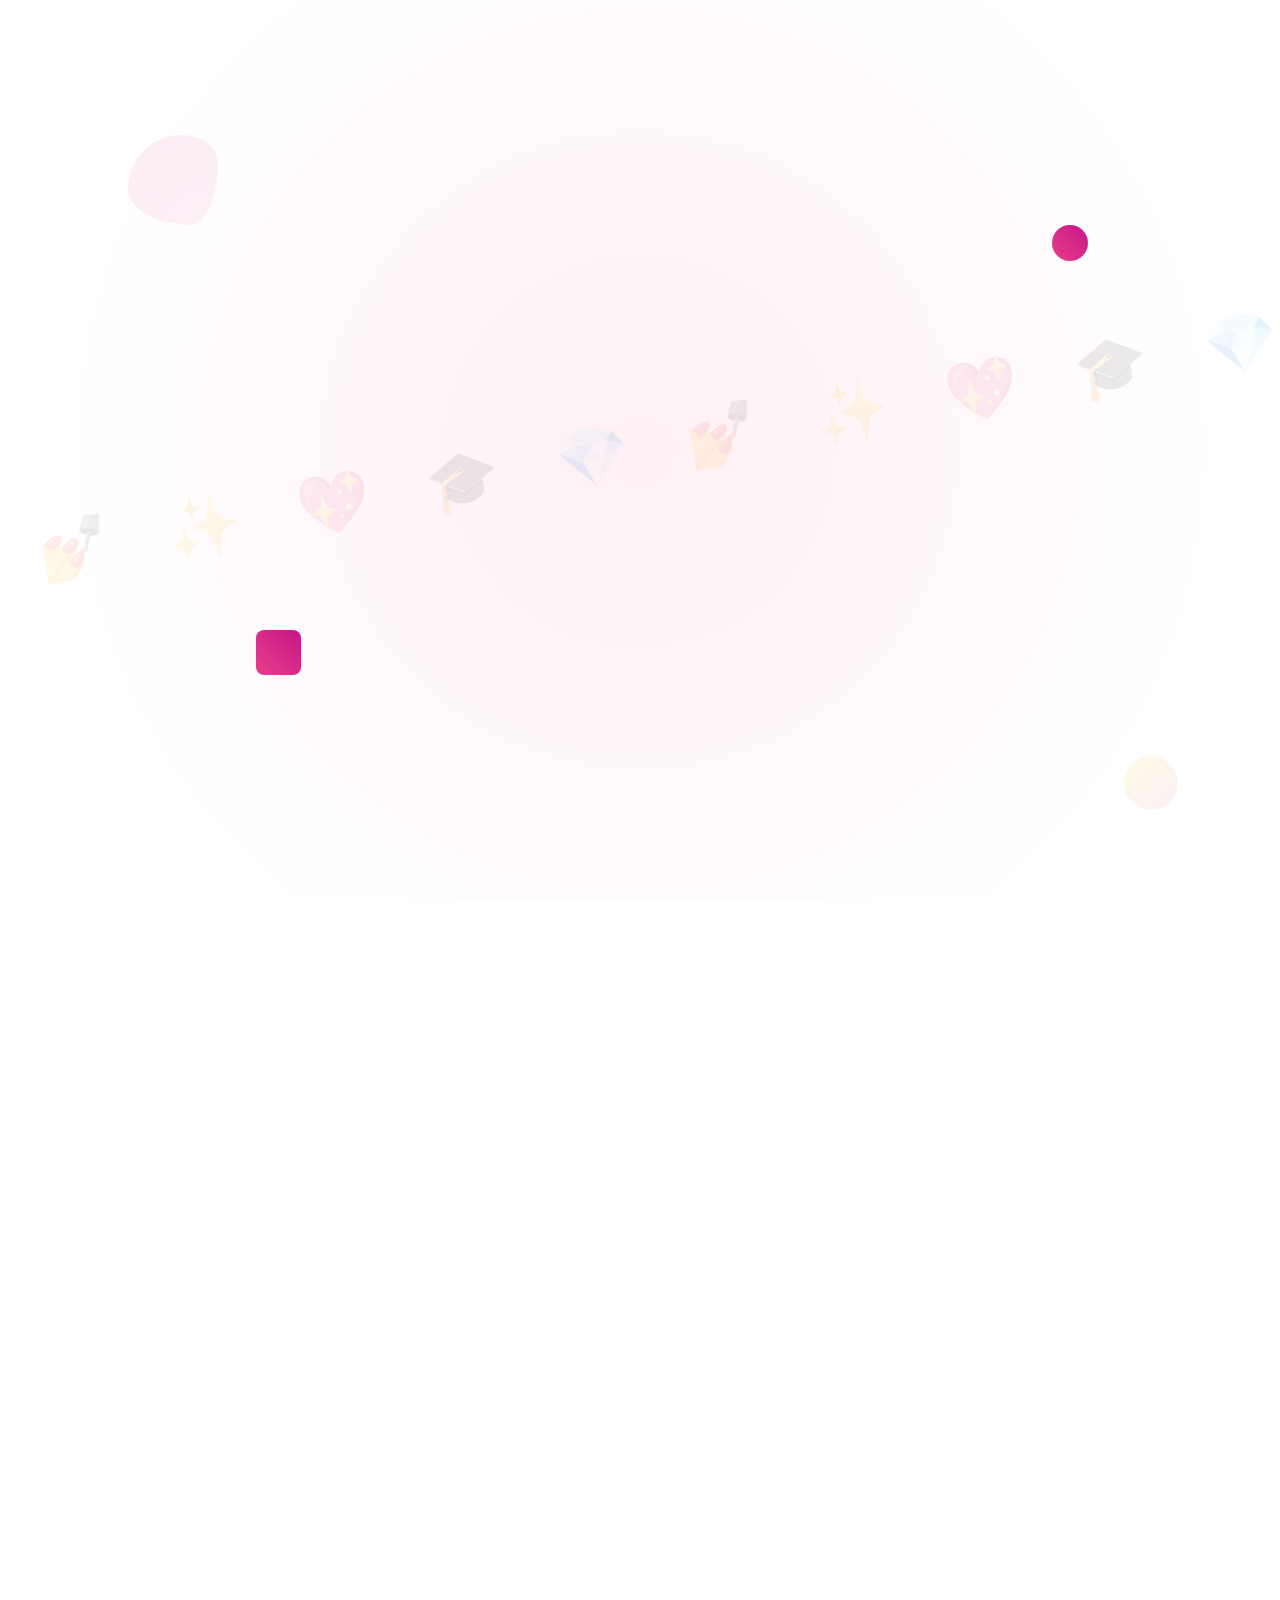
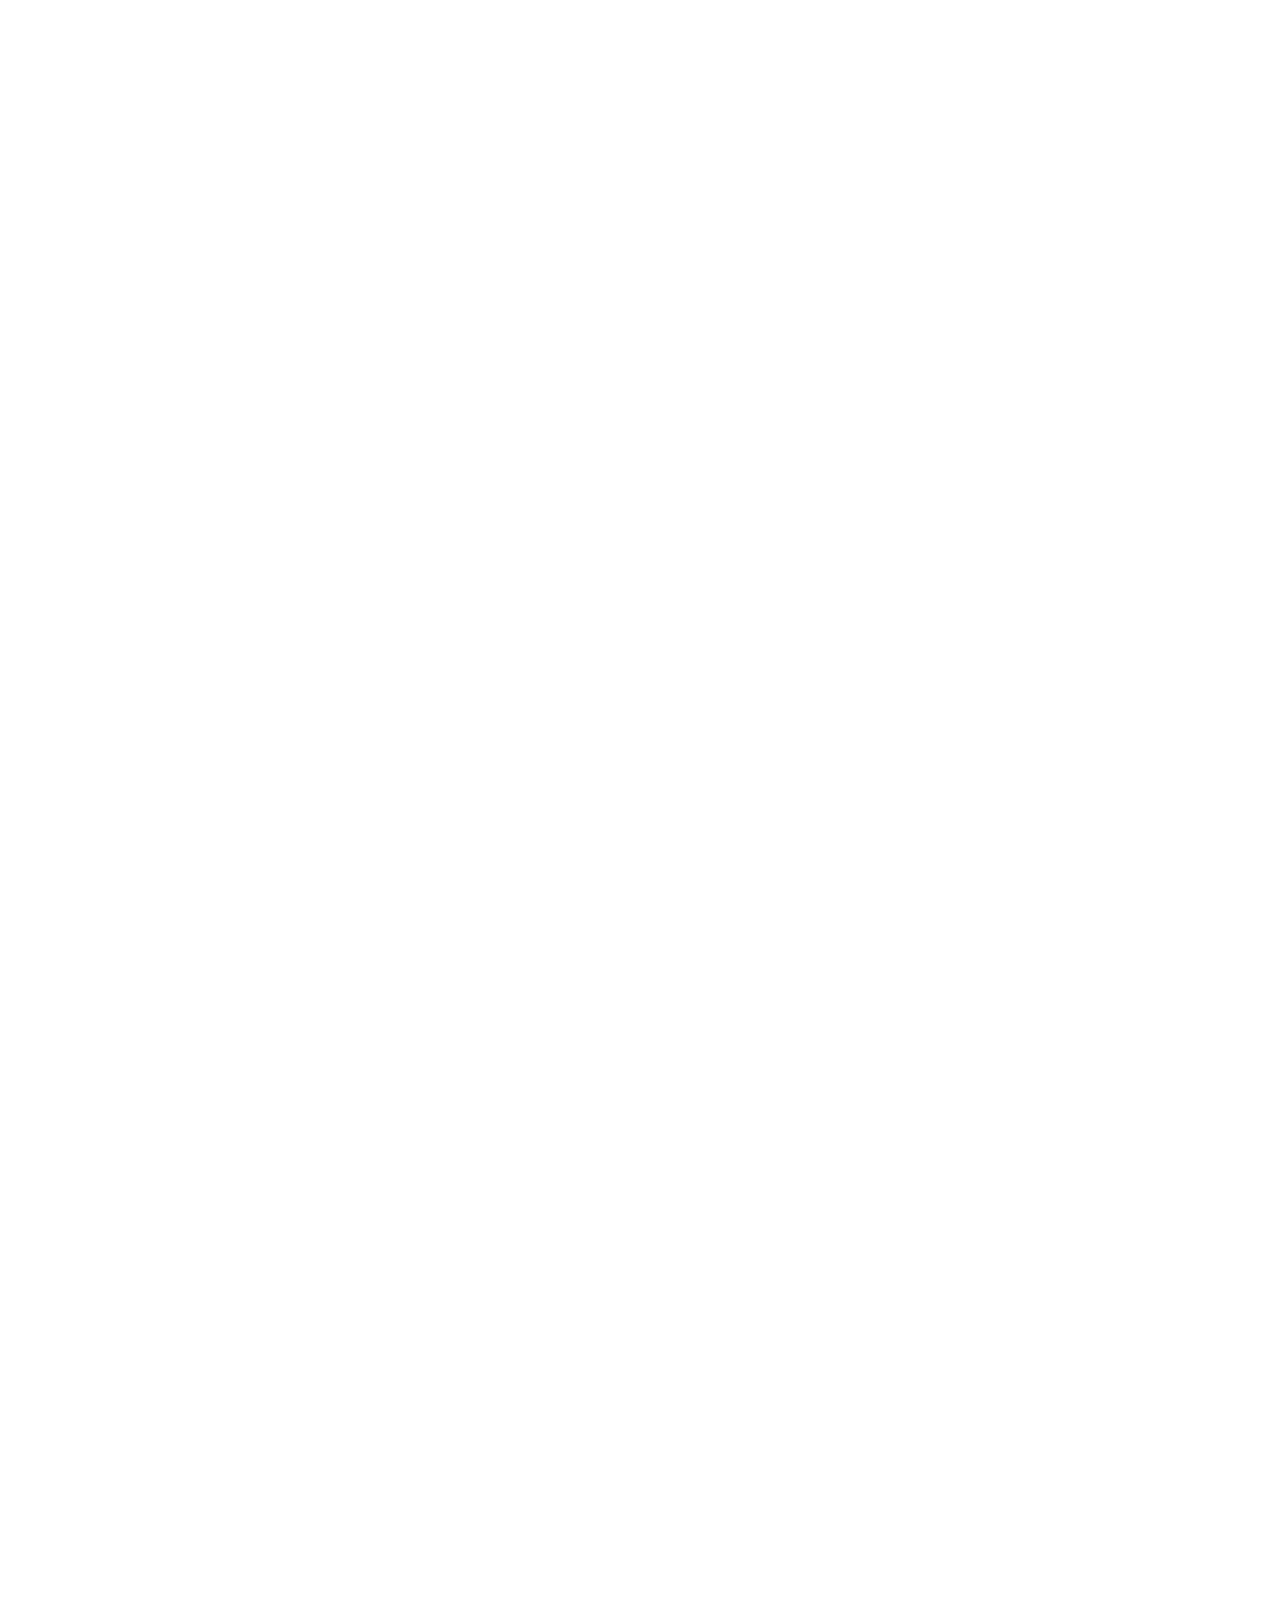
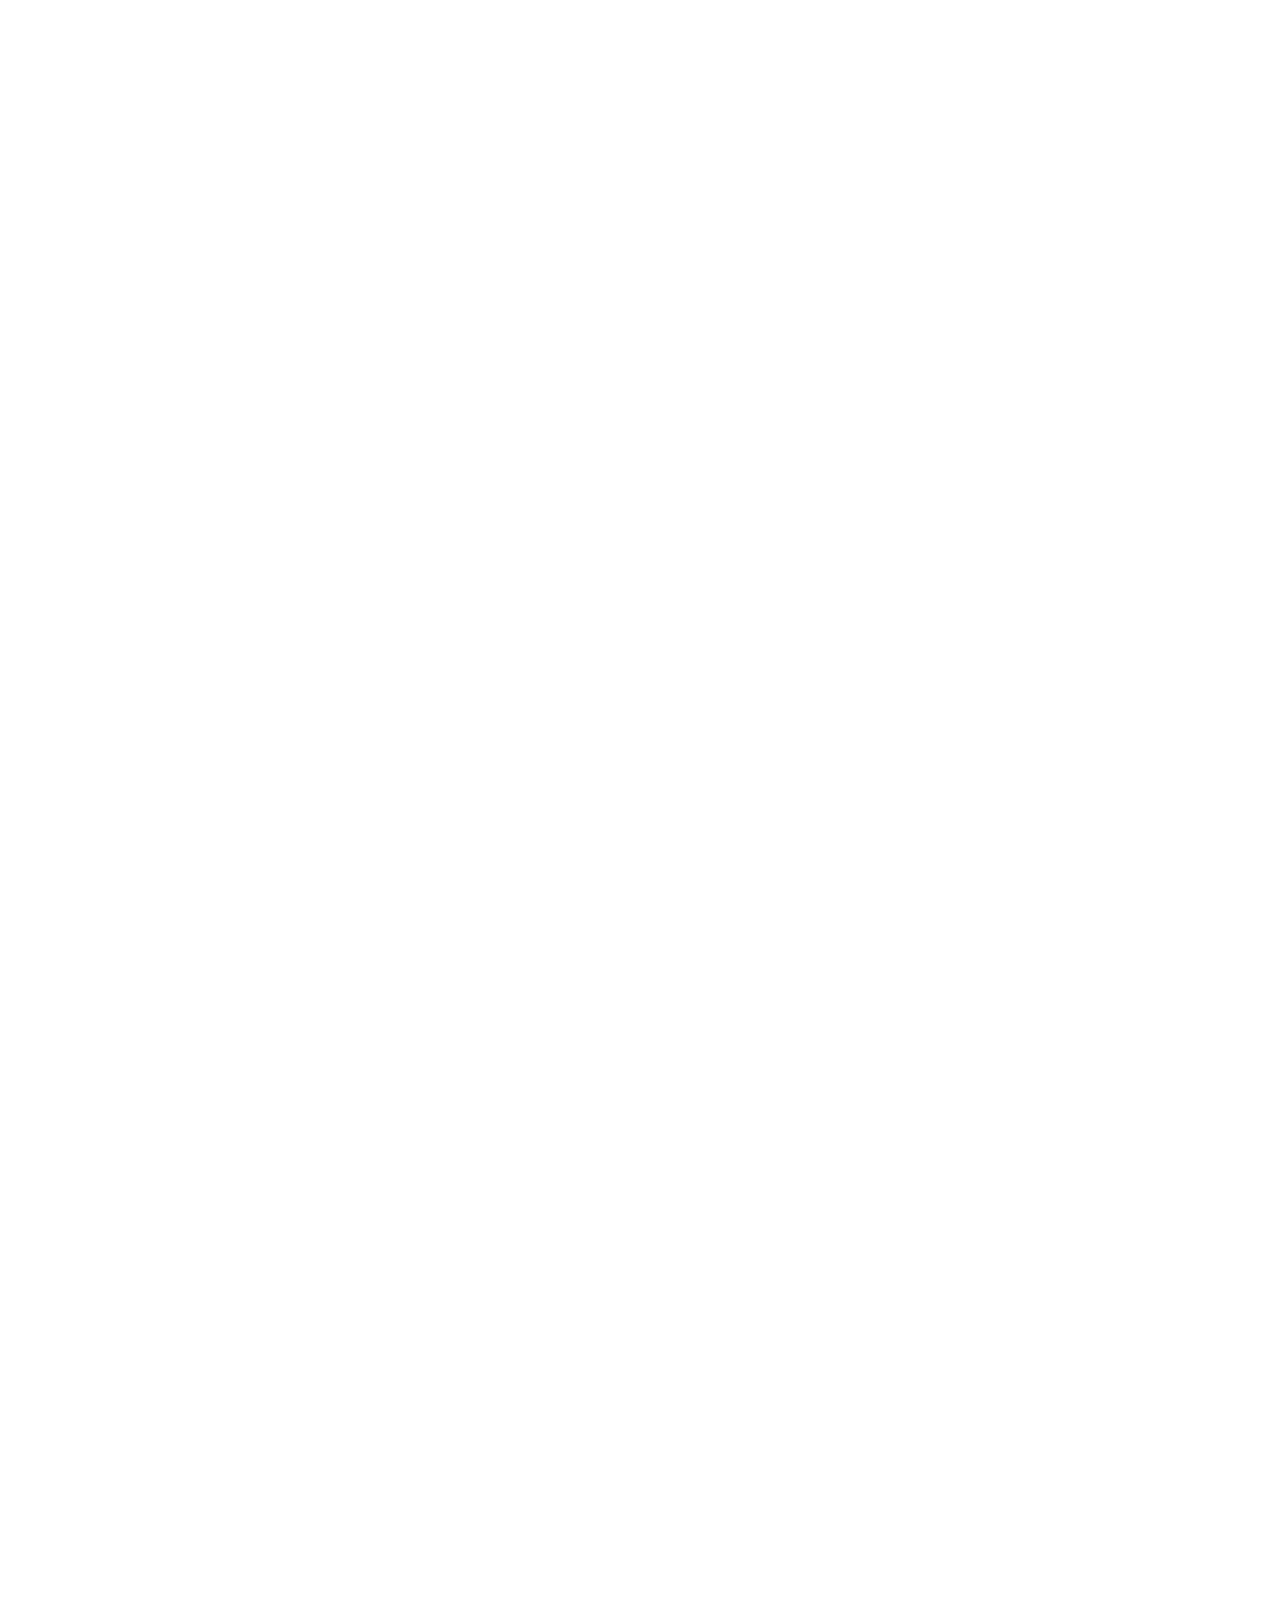
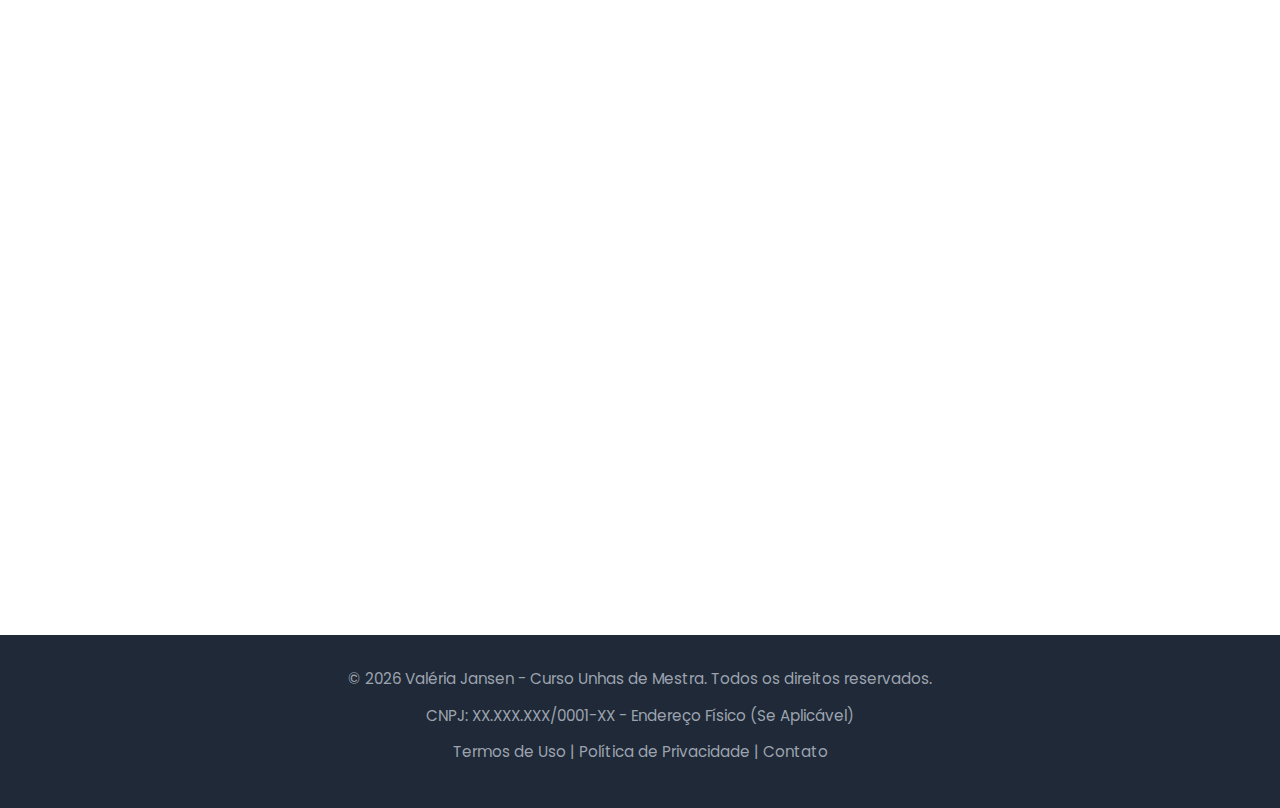
<file: index.html>
<!DOCTYPE html>
<html lang="pt-BR">
<head>
    <meta charset="UTF-8">
    <meta name="viewport" content="width=device-width, initial-scale=1.0">

    <title>Curso de Manicure e Pedicure Online [Unhas de Mestra] | Valéria Jansen</title>

    <meta name="description" content="Aprenda manicure e pedicure do zero ao avançado com Valéria Jansen! Curso online completo com certificado. Transforme sua paixão em profissão. Inscreva-se!">

    <meta name="keywords" content="curso de manicure, curso de pedicure, manicure online, pedicure online, curso unhas, valéria jansen, unhas de mestra, cutilagem, esmaltação, nail art, certificado manicure">

    <link rel="canonical" href="https://www.valeriajansen-unhas.com.br/">

    <link rel="icon" href="/favicon.ico" sizes="any">
    <link rel="icon" href="/favicon.svg" type="image/svg+xml">
    <link rel="apple-touch-icon" href="/apple-touch-icon.png"> <link rel="manifest" href="/site.webmanifest"> <meta property="og:url" content="https://www.valeriajansen-unhas.com.br/">
    <meta property="og:type" content="website">
    <meta property="og:title" content="Curso de Manicure e Pedicure Online [Unhas de Mestra] | Valéria Jansen">
    <meta property="og:description" content="Transforme sua paixão em profissão! Curso online completo de manicure e pedicure com certificado. Vagas abertas!">
    <meta property="og:image" content="https://www.valeriajansen-unhas.com.br/images/og-image-unhas-mestra.jpg">
    <meta property="og:site_name" content="Valéria Jansen - Unhas de Mestra">
    <meta property="og:locale" content="pt_BR">

    <meta name="twitter:card" content="summary_large_image">
    <meta property="twitter:url" content="https://www.valeriajansen-unhas.com.br/">
    <meta name="twitter:title" content="Curso de Manicure e Pedicure Online [Unhas de Mestra] | Valéria Jansen">
    <meta name="twitter:description" content="Aprenda tudo sobre manicure e pedicure online com Valéria Jansen e receba seu certificado! Inscreva-se já!">
    <meta name="twitter:image" content="https://www.valeriajansen-unhas.com.br/images/og-image-unhas-mestra.jpg">
    <link rel="stylesheet" href="style.css">
    <link rel="preconnect" href="https://fonts.googleapis.com">
    <link rel="preconnect" href="https://fonts.gstatic.com" crossorigin>
    <link href="https://fonts.googleapis.com/css2?family=Poppins:wght@300;400;700&family=Chivo:wght@900&family=Dancing+Script:wght@700&display=swap" rel="stylesheet">
    <link rel="stylesheet" href="https://cdnjs.cloudflare.com/ajax/libs/font-awesome/6.5.2/css/all.min.css" integrity="sha512-SnH5WK+bZxgPHs44uWIX+LLJAJ9/2PkPKZ5QiAj6Ta86w+fsb2TkcmfRyVX3pBnMFcV7oQPJkl9QevSCWr3W6A==" crossorigin="anonymous" referrerpolicy="no-referrer" /> <script type="application/ld+json">
    {
      "@context": "https://schema.org",
      "@graph": [
        {
          "@type": "Course",
          "name": "Curso Online de Manicure e Pedicure - Unhas de Mestra",
          "description": "Curso completo 100% online para formação profissional em manicure e pedicure, ensinando desde biossegurança, cutilagem perfeita, esmaltação impecável até introdução à nail art e marketing para o setor. Ideal para iniciantes e profissionais que buscam aperfeiçoamento.",
          "provider": {
            "@type": "Person",
            "name": "Valéria Jansen",
            "jobTitle": "Manicure, Pedicure e Instrutora",
            "url": "https://www.valeriajansen-unhas.com.br/#about-instructor", // Link para a seção sobre ela
             "image": "https://www.valeriajansen-unhas.com.br/images/valeria-jansen.jpg", // URL real da foto
             "sameAs": [ // Links para perfis sociais (se houver)
                "https://www.instagram.com/valeriajansen_unhas/", // Exemplo
                "https://www.facebook.com/valeriajansen_unhas/" // Exemplo
             ]
          },
          "courseCode": "UJ-MP-2025", // Código interno do curso (opcional)
          "educationalCredentialAwarded": {
             "@type": "EducationalOccupationalCredential",
             "name": "Certificado de Conclusão - Manicure e Pedicure Profissional"
          },
           "learningResourceType": ["Vídeo Aulas", "Material de Apoio PDF", "Comunidade Online"],
           "teaches": [ // O que o curso ensina (palavras-chave)
               "Manicure", "Pedicure", "Cutilagem", "Esmaltação", "Biossegurança em Salão", "Nail Art Básica", "Spa dos Pés", "Marketing para Manicures"
            ],
           "audience": {
               "@type": "Audience",
               "audienceType": ["Iniciantes em manicure", "Profissionais de beleza", "Pessoas buscando nova carreira", "Empreendedores de beleza"]
           },
          "hasCourseInstance": { // Descreve uma instância específica (online)
            "@type": "CourseInstance",
            "courseMode": "online", // Modo online
            "courseWorkload": "P0Y0M0DT40H0M0S", // Exemplo: 40 horas (Formato ISO 8601 Duration) - Ajuste conforme real
            "instructor": { // Repete a instrutora aqui se relevante para instância
               "@type": "Person",
               "name": "Valéria Jansen"
             }
          },
           "offers": { // Link para a oferta descrita abaixo
              "@type": "Offer",
              "@id": "https://www.valeriajansen-unhas.com.br/#offer-details" // ID para conectar à oferta
           },
           "aggregateRating": { // Baseado nos depoimentos (Exemplo)
             "@type": "AggregateRating",
             "ratingValue": "4.9", // Nota média (ex: 4.9 de 5) - AJUSTE COM DADOS REAIS
             "bestRating": "5",
             "worstRating": "1",
             "ratingCount": "188" // Número total de avaliações (exemplo) - AJUSTE COM DADOS REAIS
           }
        },
        {
           "@type": "Person", // Repete a pessoa para ter entidade separada
           "@id": "https://www.valeriajansen-unhas.com.br/#valeria-jansen", // ID único para Valéria
           "name": "Valéria Jansen",
           "jobTitle": "Manicure, Pedicure e Instrutora",
           "description": "Profissional com mais de 15 anos de experiência no mercado de beleza das unhas, especialista em técnicas avançadas e formação de novas manicures e pedicures.",
           "url": "https://www.valeriajansen-unhas.com.br/#about-instructor",
           "image": "https://www.valeriajansen-unhas.com.br/images/valeria-jansen.jpg",
           "sameAs": [
              "https://www.instagram.com/valeriajansen_unhas/",
              "https://www.facebook.com/valeriajansen_unhas/"
           ]
        },
        {
          "@type": "Offer", // Detalhes da oferta de preço
          "@id": "https://www.valeriajansen-unhas.com.br/#offer-details", // ID correspondente ao do curso
          "url": "https://www.valeriajansen-unhas.com.br/#oferta", // URL da seção de oferta
          "price": "197.00", // Preço à vista
          "priceCurrency": "BRL", // Moeda (Real Brasileiro)
          "validFrom": "2025-04-13", // Data de início da validade da oferta (AAAA-MM-DD) - Ajuste
          // "validThrough": "2025-12-31", // Data de fim da validade (opcional)
          "availability": "https://schema.org/OnlineOnly", // Disponibilidade online
          "itemOffered": { // O item sendo oferecido é o curso
            "@type": "Course",
             "@id": "UJ-MP-2025" // Pode referenciar o curso pelo código ou URL
          },
           "seller": { // Quem está vendendo
               "@type": "Person",
               "@id": "https://www.valeriajansen-unhas.com.br/#valeria-jansen" // Referencia Valéria
           },
           "priceSpecification": [ // Detalhes adicionais de preço (parcelado e preço original)
                {
                 "@type": "PriceSpecification",
                 "price": "497.00",
                 "priceCurrency": "BRL",
                 "valueAddedTaxIncluded": true, // Ou false se não incluir impostos
                 "priceType": "ListPrice" // Preço original/de lista
               },
               {
                 "@type": "PriceSpecification",
                 "price": "19.90",
                 "priceCurrency": "BRL",
                 "billingIncrement": 12, // Número de parcelas
                 "billingDuration": "P1M", // Duração de cada parcela (1 Mês) - Formato ISO 8601
                 "valueAddedTaxIncluded": true,
                 "priceType": "SalePrice" // Preço promocional parcelado
               }
           ]
        }
      ]
    }
    </script>

</head>
<body>

    <header class="hero-section dynamic-hero" id="inicio"> <div class="marquee-container" aria-hidden="true"> <div class="marquee-content">
                <span>💅</span><span>✨</span><span>💖</span><span>🎓</span><span>💎</span><span>💅</span><span>✨</span><span>💖</span><span>🎓</span><span>💎</span>
                <span>💅</span><span>✨</span><span>💖</span><span>🎓</span><span>💎</span><span>💅</span><span>✨</span><span>💖</span><span>🎓</span><span>💎</span>
            </div>
        </div>
        <div class="interactive-element shape mouse-reactive" data-mouse-strength="12" aria-hidden="true"></div>
        <div class="interactive-element circle mouse-reactive" data-mouse-strength="-8" aria-hidden="true"></div>
        <div class="scroll-roller shape shape-a" data-scroll-speed="-0.12" data-scroll-rotate="0.6" aria-hidden="true"></div>
        <div class="scroll-roller shape shape-b" data-scroll-speed="0.09" data-scroll-rotate="-0.7" aria-hidden="true"></div>

        <div class="content">
            <h1 class="main-title kinetic-title" aria-label="Unhas de Mestra">
                Unhas de Mestra
            </h1>
            <p class="subtitle fade-in">Transforme sua paixão por unhas em uma <strong>carreira de sucesso</strong> com o <strong>curso online de manicure e pedicure</strong> de Valéria Jansen!</p>
            <a href="#oferta" class="cta-button pop-in">Quero me Inscrever Agora!</a>
            <p class="hero-subtext fade-in"><i class="fas fa-check-circle"></i> Curso 100% Online • Certificado Incluso • Acesso Vitalício</p>
        </div>
    </header>

    <main>

        <section id="benefits" class="content-section reveal-on-scroll">
             <div class="content-section-wrapper">
                <h2 class="section-title">Por que escolher o Curso Online <span class="highlight">Unhas de Mestra</span>?</h2>
                <div class="benefits-grid">
                    <div class="benefit-card">
                        <i class="fas fa-graduation-cap benefit-icon" aria-hidden="true"></i>
                        <h3>Aprenda com uma Expert Renomada</h3>
                        <p>Valéria Jansen: <strong>15 anos de experiência</strong> e centenas de alunas formadas em manicure e pedicure.</p>
                    </div>
                    <div class="benefit-card">
                        <i class="fas fa-video benefit-icon" aria-hidden="true"></i>
                        <h3>Aulas 100% Práticas e Detalhadas</h3>
                        <p>Vídeos em alta definição focados em <strong>técnicas de manicure e pedicure</strong>, do básico ao avançado.</p>
                    </div>
                    <div class="benefit-card">
                        <i class="fas fa-clock benefit-icon" aria-hidden="true"></i>
                        <h3>Flexibilidade Total: Estude no Seu Tempo</h3>
                        <p><strong>Acesso vitalício</strong> ao curso online para aprender no seu ritmo, quando e onde quiser.</p>
                    </div>
                    <div class="benefit-card">
                        <i class="fas fa-certificate benefit-icon" aria-hidden="true"></i>
                        <h3>Certificado Profissional Incluso</h3>
                        <p>Receba seu <strong>certificado de manicure e pedicure</strong> reconhecido para impulsionar sua carreira.</p>
                    </div>
                    <div class="benefit-card">
                        <i class="fas fa-users benefit-icon" aria-hidden="true"></i>
                        <h3>Comunidade VIP Exclusiva de Alunas</h3>
                        <p>Troque experiências, tire dúvidas e faça networking com outras futuras <strong>profissionais de unhas</strong>.</p>
                    </div>
                     <div class="benefit-card">
                        <i class="fas fa-dollar-sign benefit-icon" aria-hidden="true"></i>
                        <h3>Alto Potencial de Renda e Carreira</h3>
                        <p>Prepare-se para um mercado aquecido e conquiste sua <strong>independência financeira como manicure</strong>.</p>
                    </div>
                </div>
            </div>
        </section>

        <section id="course-content" class="content-section alt-bg reveal-on-scroll">
             <div class="content-section-wrapper">
                <h2 class="section-title">Conteúdo Completo do Curso de <span class="highlight">Manicure e Pedicure</span></h2>
                <div class="content-columns">
                    <ul class="content-list">
                        <li><i class="fas fa-check list-icon" aria-hidden="true"></i> Módulo 1: Biossegurança e Higiene Essencial</li>
                        <li><i class="fas fa-check list-icon" aria-hidden="true"></i> Módulo 2: Anatomia das Unhas e Doenças Comuns</li>
                        <li><i class="fas fa-check list-icon" aria-hidden="true"></i> Módulo 3: Técnicas de <strong>Cutilagem Perfeita</strong> (Contínua/Funda)</li>
                        <li><i class="fas fa-check list-icon" aria-hidden="true"></i> Módulo 4: Lixamento Técnico e Formatos de Unhas</li>
                        <li><i class="fas fa-check list-icon" aria-hidden="true"></i> Módulo 5: Segredos da <strong>Esmaltação Impecável</strong></li>
                        <li><i class="fas fa-check list-icon" aria-hidden="true"></i> Módulo 6: Francesinha Clássica e Reversa</li>
                    </ul>
                    <ul class="content-list">
                         <li><i class="fas fa-check list-icon" aria-hidden="true"></i> Módulo 7: Spa dos Pés e Mãos Profissional</li>
                         <li><i class="fas fa-check list-icon" aria-hidden="true"></i> Módulo 8: Aplicação de Películas e Adesivos</li>
                         <li><i class="fas fa-check list-icon" aria-hidden="true"></i> Módulo 9: Introdução à <strong>Nail Art</strong> (Tendências)</li>
                         <li><i class="fas fa-check list-icon" aria-hidden="true"></i> Módulo 10: Manutenção e Durabilidade do Serviço</li>
                         <li><i class="fas fa-check list-icon" aria-hidden="true"></i> Módulo 11: <strong>Marketing Digital para Manicures</strong></li>
                         <li><i class="fas fa-check list-icon" aria-hidden="true"></i> Módulo 12: Precificação e Lista de Materiais Essenciais</li>
                    </ul>
                </div>
                <img src="images.jpeg" alt="Exemplos de unhas decoradas feitas por alunas do curso Unhas de Mestra de Valéria Jansen" class="content-image reveal-on-scroll">
             </div>
        </section>

        <section id="about-instructor" class="content-section reveal-on-scroll">
             <div class="content-section-wrapper instructor-bio">
                <img src="images2.jpg" alt="Valéria Jansen - Instrutora do Curso de Manicure e Pedicure Online Unhas de Mestra" class="instructor-photo">
                <div class="instructor-text">
                     <h2 class="section-title" style="margin-bottom: var(--space-sm);">Conheça sua <span class="highlight">Mestra</span>: <span style="font-family: 'Dancing Script', cursive; font-size: 1.2em;">Valéria Jansen</span></h2>
                     <p>Com <strong>mais de 15 anos de experiência</strong> e uma paixão contagiante pelo universo das unhas, Valéria Jansen se tornou uma referência nacional em <strong>formação de manicures e pedicures de sucesso</strong>. Sua didática única combina técnica apurada, atenção aos detalhes e uma visão empreendedora, capacitando centenas de mulheres a transformarem suas vidas através da beleza.</p>
                    <p><em>"Minha missão é ir além de ensinar a fazer unhas. Quero formar profissionais completas, confiantes e prontas para prosperar neste mercado maravilhoso. Venha ser uma Mestra das Unhas!"</em> - Valéria J.</p>
                     <div class="social-icons">
                        <a href="https://instagram.com/valeriajansen_unhas" target="_blank" rel="noopener noreferrer" aria-label="Instagram de Valéria Jansen"><i class="fab fa-instagram"></i></a>
                        <a href="https://facebook.com/valeriajansen_unhas" target="_blank" rel="noopener noreferrer" aria-label="Facebook de Valéria Jansen"><i class="fab fa-facebook-f"></i></a>
                        <a href="https://wa.me/55XXXXXXXXXXX" target="_blank" rel="noopener noreferrer" aria-label="WhatsApp de Valéria Jansen"><i class="fab fa-whatsapp"></i></a> </div>
                </div>
            </div>
        </section>

        <section id="testimonials" class="content-section alt-bg reveal-on-scroll">
             <div class="content-section-wrapper">
                <h2 class="section-title">Alunas que se Tornaram <span class="highlight">Mestras das Unhas</span></h2>
                <div class="testimonial-grid">
                    <blockquote class="testimonial-card"> <p>"O curso Unhas de Mestra foi um divisor de águas! As técnicas de cutilagem e esmaltação da Valéria são impecáveis. Minha agenda dobrou depois do curso!"</p>
                        <footer>- Carla S., São Paulo/SP</footer>
                         <div class="stars" aria-label="Avaliação: 5 de 5 estrelas">★★★★★</div>
                    </blockquote>
                     <blockquote class="testimonial-card">
                        <p>"Melhor investimento! Didática clara, aulas super completas. Comecei do zero e hoje me sinto uma profissional de verdade. Obrigada, Valéria!"</p>
                        <footer>- Mariana P., Rio de Janeiro/RJ</footer>
                        <div class="stars" aria-label="Avaliação: 5 de 5 estrelas">★★★★★</div>
                    </blockquote>
                     <blockquote class="testimonial-card">
                        <p>"A comunidade de alunas e o suporte da Valéria fazem toda a diferença. Aprendi muito sobre marketing e como divulgar meu trabalho. Super recomendo!"</p>
                        <footer>- Fernanda L., Belo Horizonte/MG</footer>
                        <div class="stars" aria-label="Avaliação: 5 de 5 estrelas">★★★★★</div>
                    </blockquote>
                </div>
            </div>
        </section>

        <section id="oferta" class="content-section offer-section reveal-on-scroll">
            <div class="content-section-wrapper">
                <h2 class="section-title offer-title">Invista em Você: Torne-se uma <span class="highlight">Manicure Profissional de Sucesso!</span></h2>
                <div class="offer-box">
                    <div class="offer-details">
                         <p class="original-price">De R$ <del>497,00</del></p>
                         <p class="promo-price">Por Apenas 12x de</p>
                         <p class="installments" aria-label="Preço parcelado: 12 vezes de 19 reais e 90 centavos">R$ <span class="price-value">19,90</span></p>
                         <p class="or-price">(Ou R$ 197,00 à vista)</p>
                         <a href="www.vitaseptem.com" class="cta-button offer-button">QUERO GARANTIR MINHA VAGA COM DESCONTO!</a>
                         <p class="secure-info"><i class="fas fa-lock"></i> Compra 100% Segura • Plataforma Hotmart • Garantia Incondicional de 7 Dias</p>
                    </div>
                    <div class="offer-includes">
                        <h3><i class="fas fa-gift"></i> Ao se inscrever HOJE, você recebe:</h3>
                        <ul>
                            <li><i class="fas fa-check list-icon"></i> Acesso Vitalício a Todas as Vídeo Aulas</li>
                            <li><i class="fas fa-check list-icon"></i> Certificado Profissional Válido</li>
                            <li><i class="fas fa-check list-icon"></i> Acesso à Comunidade VIP Secreta no WhatsApp/Telegram</li>
                            <li><i class="fas fa-check list-icon"></i> Apostilas e Materiais de Apoio Completos em PDF</li>
                            <li><i class="fas fa-check list-icon"></i> Atualizações Gratuitas e Novas Aulas</li>
                            <li class="bonus"><i class="fas fa-star list-icon"></i> Bônus #1: Super Aula de Marketing Digital para Manicures</li>
                            <li class="bonus"><i class="fas fa-star list-icon"></i> Bônus #2: Guia de Precificação Inteligente</li>
                            <li class="bonus"><i class="fas fa-star list-icon"></i> Bônus #3: Planilha de Controle Financeiro</li>
                        </ul>
                    </div>
                </div>
            </div>
        </section>
    </main> <footer class="footer">
        <p>&copy; <span id="current-year"></span> Valéria Jansen - Curso Unhas de Mestra. Todos os direitos reservados.</p>
        <p>CNPJ: XX.XXX.XXX/0001-XX - Endereço Físico (Se Aplicável)</p>
        <p><a href="termos-de-uso.html">Termos de Uso</a> | <a href="politica-de-privacidade.html">Política de Privacidade</a> | <a href="contato.html">Contato</a></p>
        </footer>

    <script src="script.js"></script>
    <script>
        document.getElementById('current-year').textContent = new Date().getFullYear();
    </script>

</body>
</html>
</file>
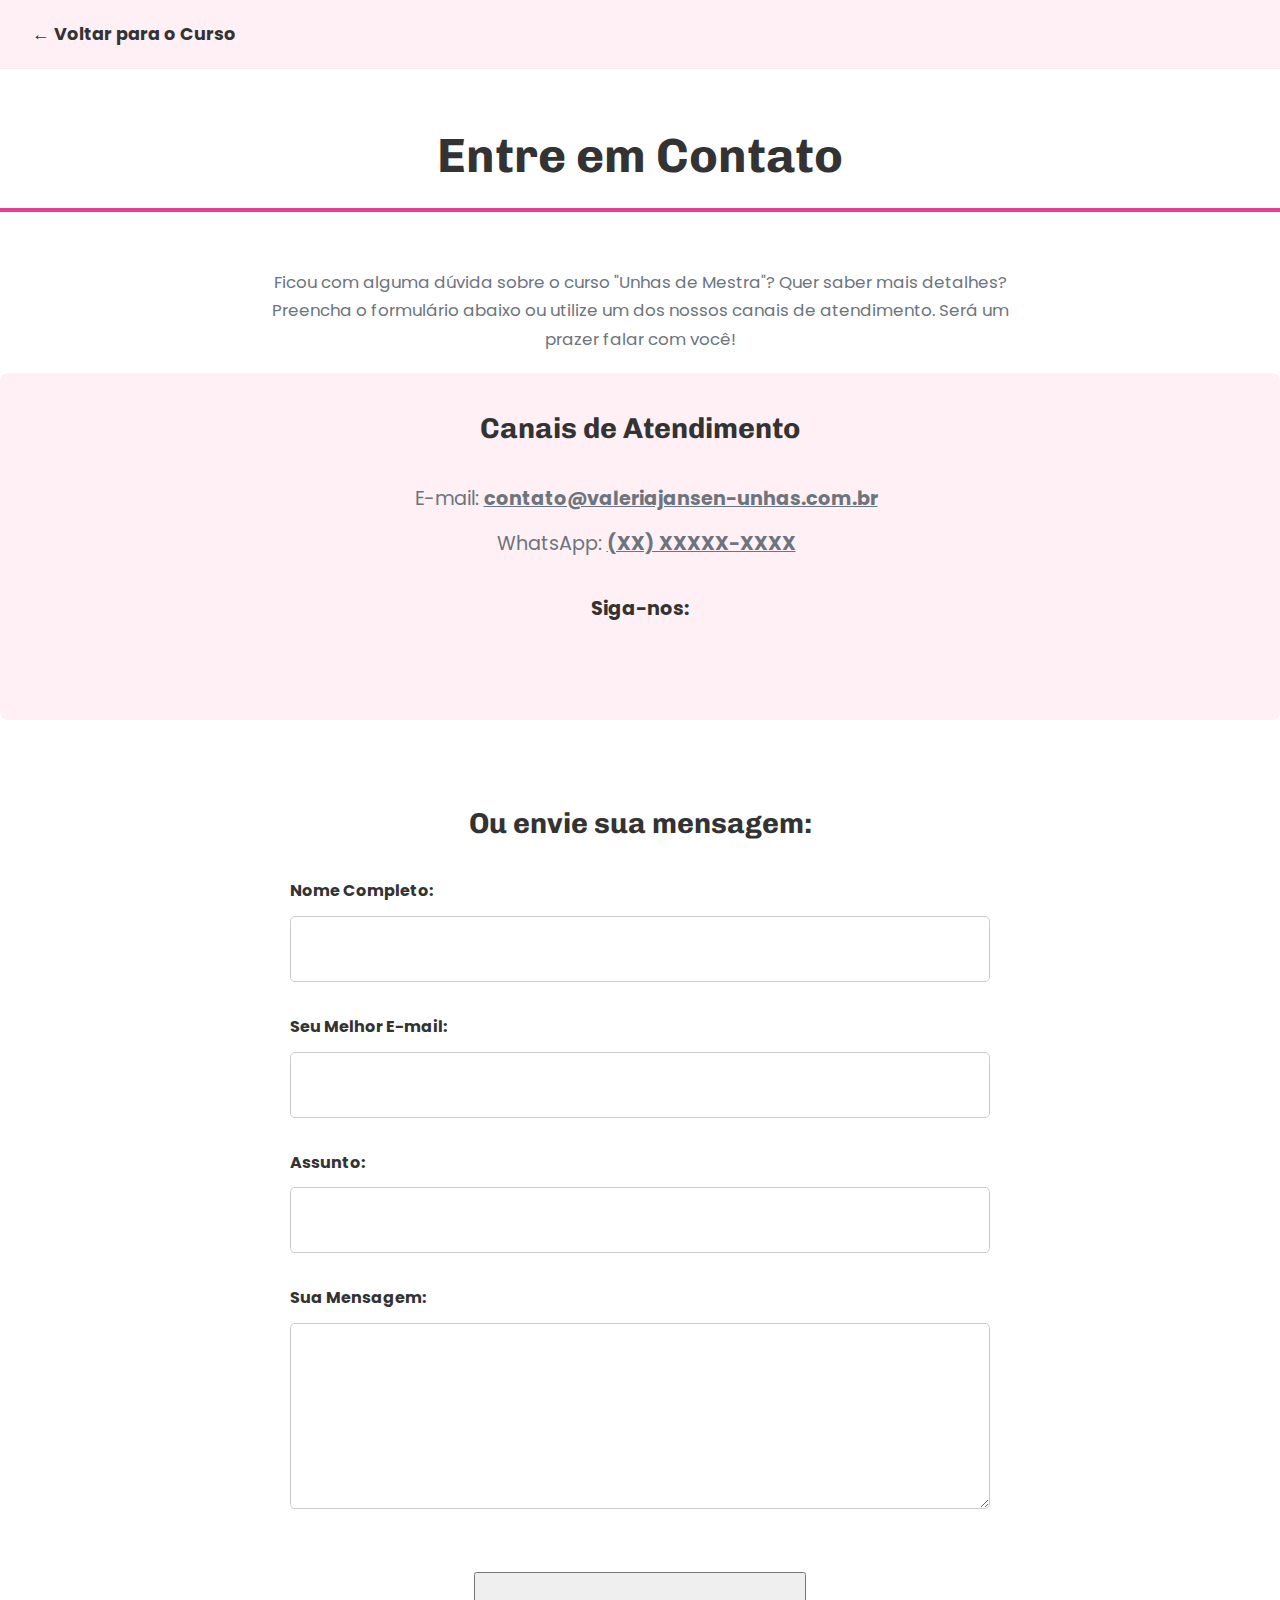
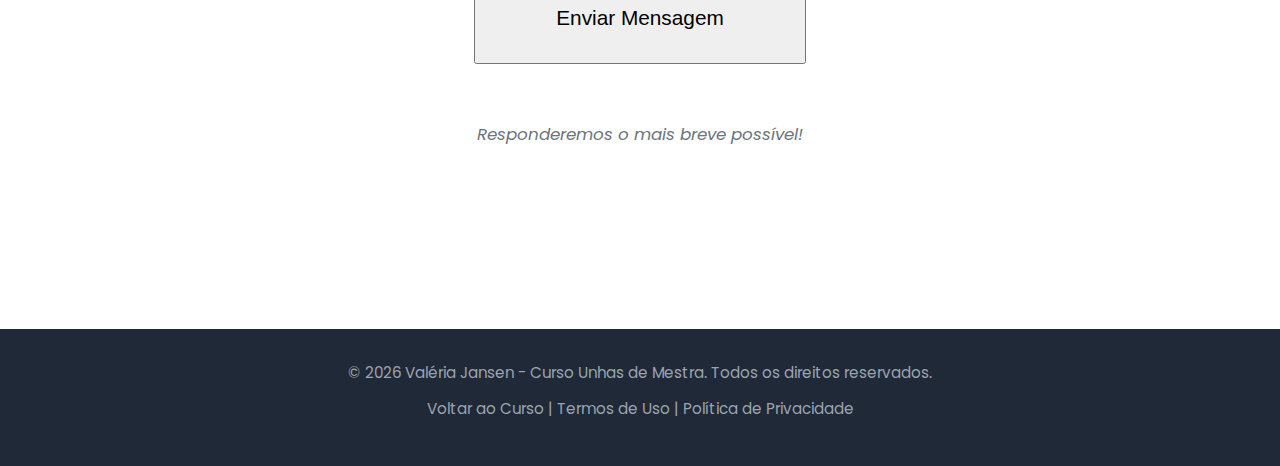
<file: contato.html>
<!DOCTYPE html>
<html lang="pt-BR">
<head>
    <meta charset="UTF-8">
    <meta name="viewport" content="width=device-width, initial-scale=1.0">

    <title>Contato - Curso Unhas de Mestra | Valéria Jansen</title>
    <meta name="description" content="Entre em contato com Valéria Jansen para tirar dúvidas sobre o curso online de manicure e pedicure Unhas de Mestra. Envie sua mensagem!">
    <meta name="robots" content="index, follow">

    <link rel="stylesheet" href="style.css">

    <link rel="preconnect" href="https://fonts.googleapis.com">
    <link rel="preconnect" href="https://fonts.gstatic.com" crossorigin>
    <link href="https://fonts.googleapis.com/css2?family=Poppins:wght@300;400;700&family=Chivo:wght@900&family=Dancing+Script:wght@700&display=swap" rel="stylesheet">
    <link rel="stylesheet" href="https://cdnjs.cloudflare.com/ajax/libs/font-awesome/6.5.2/css/all.min.css" integrity="sha512-SnH5WK+bZxgPHs44uWIX+LLJAJ9/2PkPKZ5QiAj6Ta86w+fsb2TkcmfRyVX3pBnMFcV7oQPJkl9QevSCWr3W6A==" crossorigin="anonymous" referrerpolicy="no-referrer" />

    <link rel="icon" href="/favicon.ico" sizes="any">
    <link rel="icon" href="/favicon.svg" type="image/svg+xml">
    <link rel="apple-touch-icon" href="/apple-touch-icon.png">
</head>
<body>

    <header class="simple-header">
        <div class="container">
            <a href="index.html" class="back-link">&larr; Voltar para o Curso</a>
        </div>
    </header>

    <main class="contact-container container">
        <h1>Entre em Contato</h1>
        <p class="contact-intro">Ficou com alguma dúvida sobre o curso "Unhas de Mestra"? Quer saber mais detalhes? Preencha o formulário abaixo ou utilize um dos nossos canais de atendimento. Será um prazer falar com você!</p>

        <div class="contact-direct-info">
            <h2>Canais de Atendimento</h2>
            <p><i class="fas fa-envelope icon"></i> E-mail: <a href="mailto:contato@valeriajansen-unhas.com.br">contato@valeriajansen-unhas.com.br</a></p>
            <p><i class="fab fa-whatsapp icon"></i> WhatsApp: <a href="https://wa.me/55XXXXXXXXXXX" target="_blank" rel="noopener noreferrer">(XX) XXXXX-XXXX</a></p> <div class="social-icons">
                <p>Siga-nos:</p>
                <a href="https://instagram.com/valeriajansen_unhas" target="_blank" rel="noopener noreferrer" aria-label="Instagram de Valéria Jansen"><i class="fab fa-instagram"></i></a>
                <a href="https://facebook.com/valeriajansen_unhas" target="_blank" rel="noopener noreferrer" aria-label="Facebook de Valéria Jansen"><i class="fab fa-facebook-f"></i></a>
            </div>
        </div>

        <div class="contact-form-container">
            <h2>Ou envie sua mensagem:</h2>
            <form class="contact-form" action="[URL_DO_SEU_SCRIPT_DE_ENVIO]" method="POST">

                <div class="form-group">
                    <label for="nome">Nome Completo:</label>
                    <input type="text" id="nome" name="nome" required aria-required="true">
                </div>

                <div class="form-group">
                    <label for="email">Seu Melhor E-mail:</label>
                    <input type="email" id="email" name="email" required aria-required="true">
                </div>

                <div class="form-group">
                    <label for="assunto">Assunto:</label>
                    <input type="text" id="assunto" name="assunto">
                </div>

                <div class="form-group">
                    <label for="mensagem">Sua Mensagem:</label>
                    <textarea id="mensagem" name="mensagem" rows="6" required aria-required="true"></textarea>
                </div>

                <div class="form-group form-submit">
                    <button type="submit" class="button contact-submit-button">Enviar Mensagem</button>
                </div>

            </form>
             <p class="form-note">Responderemos o mais breve possível!</p>
        </div>

    </main>

    <footer class="footer">
        <p>&copy; <span id="current-year">2025</span> Valéria Jansen - Curso Unhas de Mestra. Todos os direitos reservados.</p>
        <p><a href="index.html">Voltar ao Curso</a> | <a href="termos-de-uso.html">Termos de Uso</a> | <a href="politica-de-privacidade.html">Política de Privacidade</a></p>
    </footer>

    <script>
        const yearSpan = document.getElementById('current-year');
        if (yearSpan) {
            yearSpan.textContent = new Date().getFullYear();
        }
    </script>

</body>
</html>
</file>
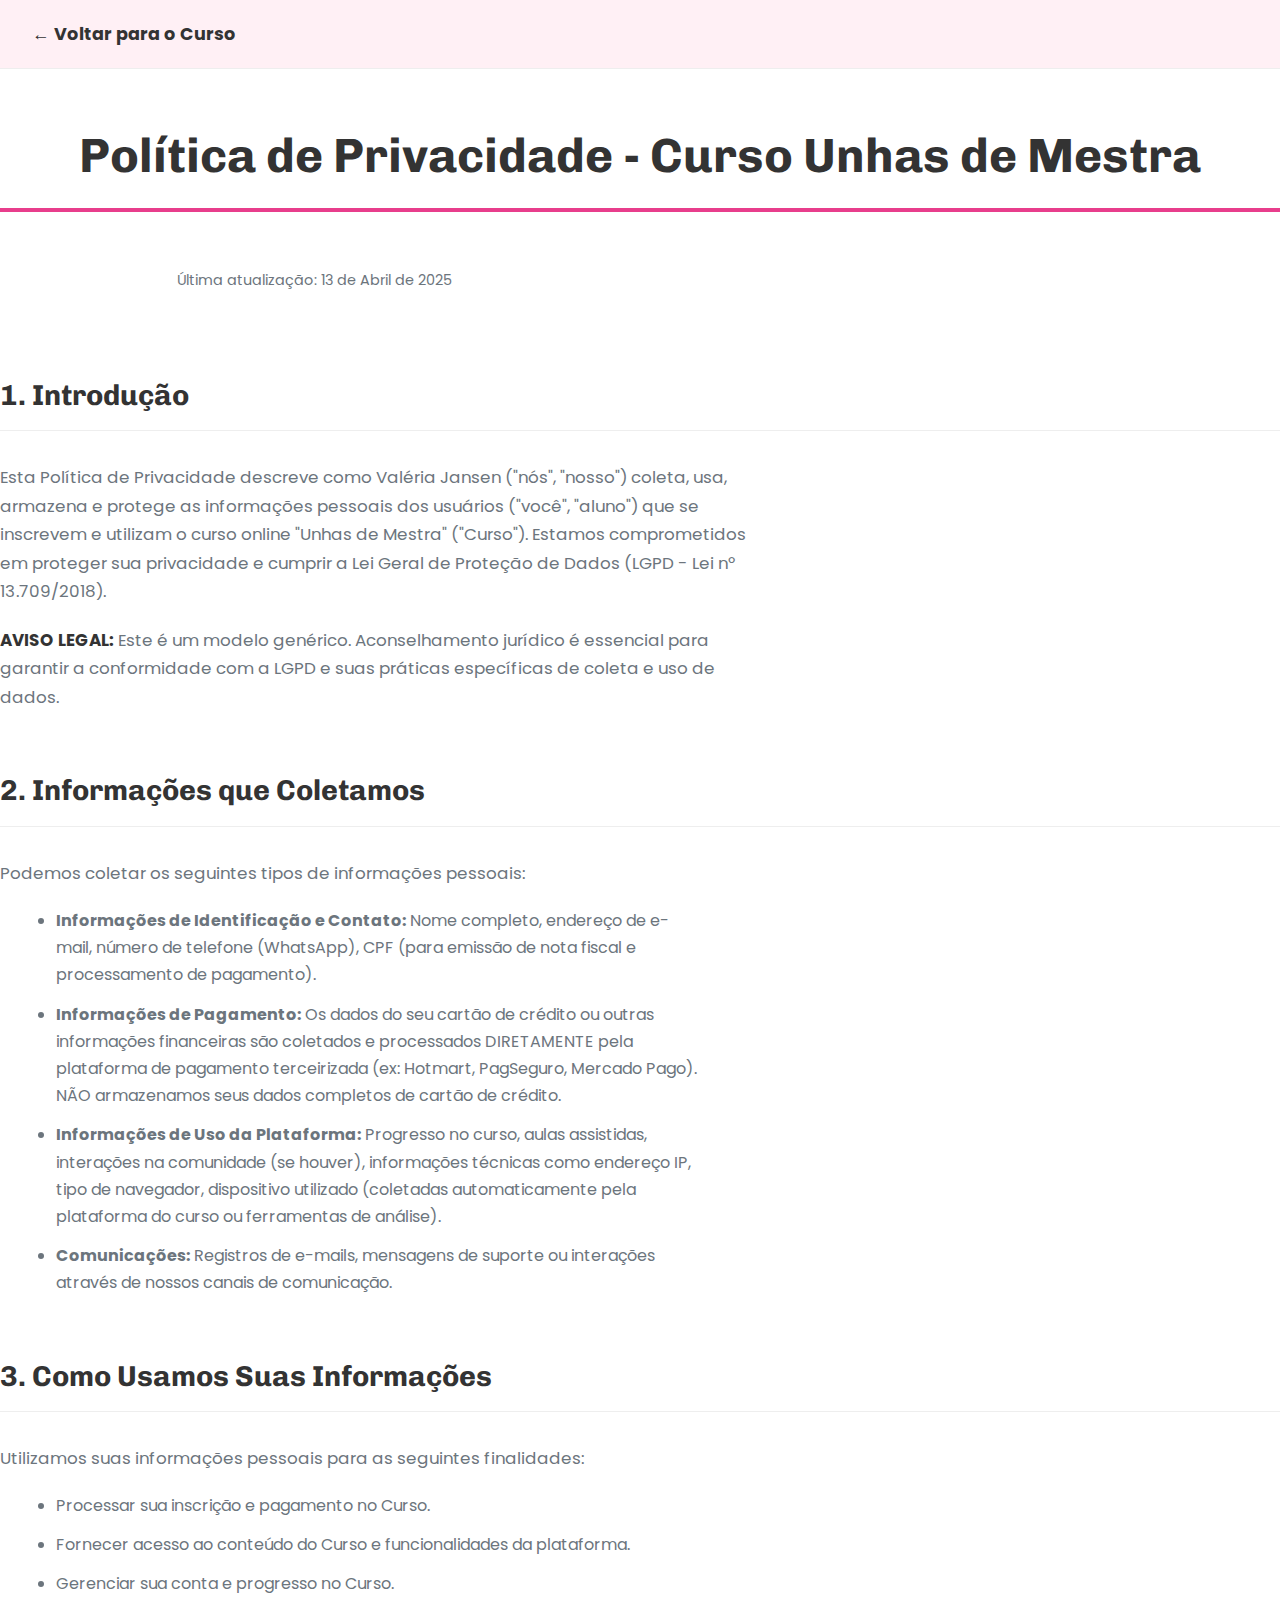
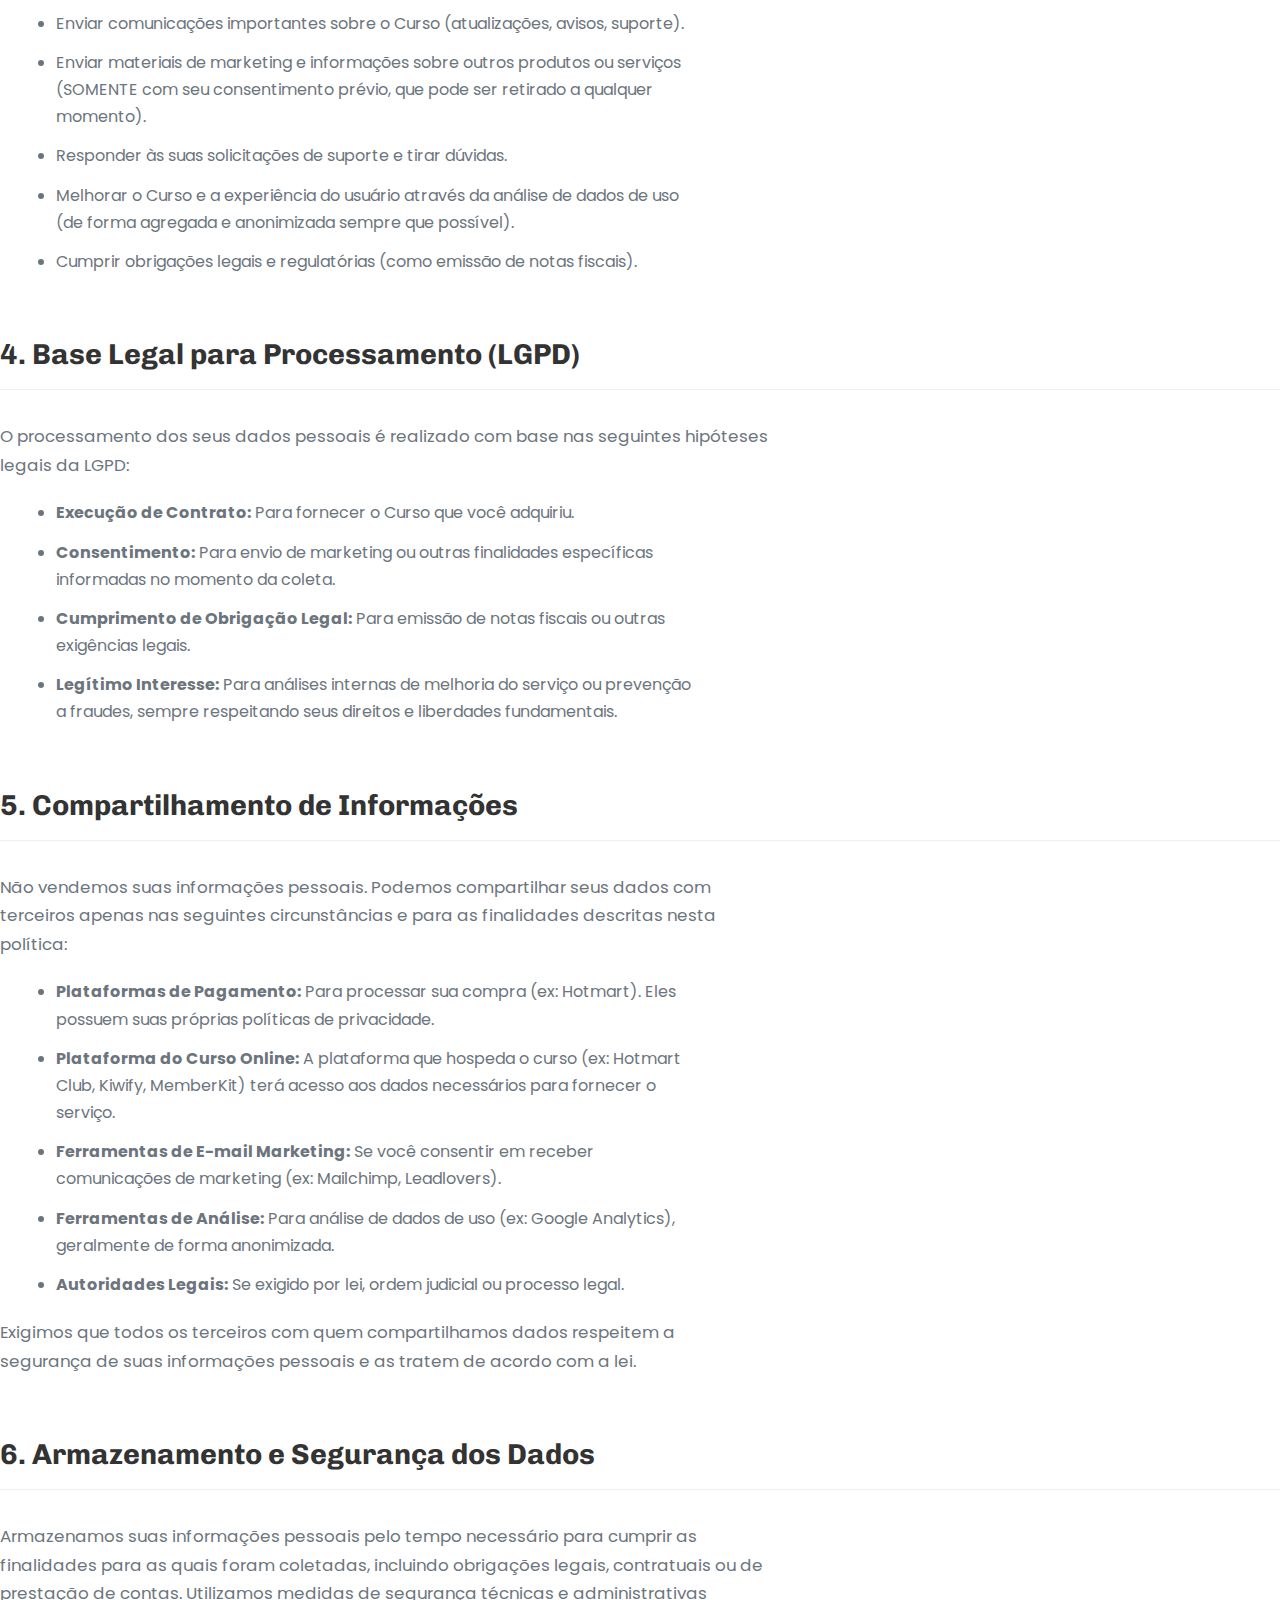
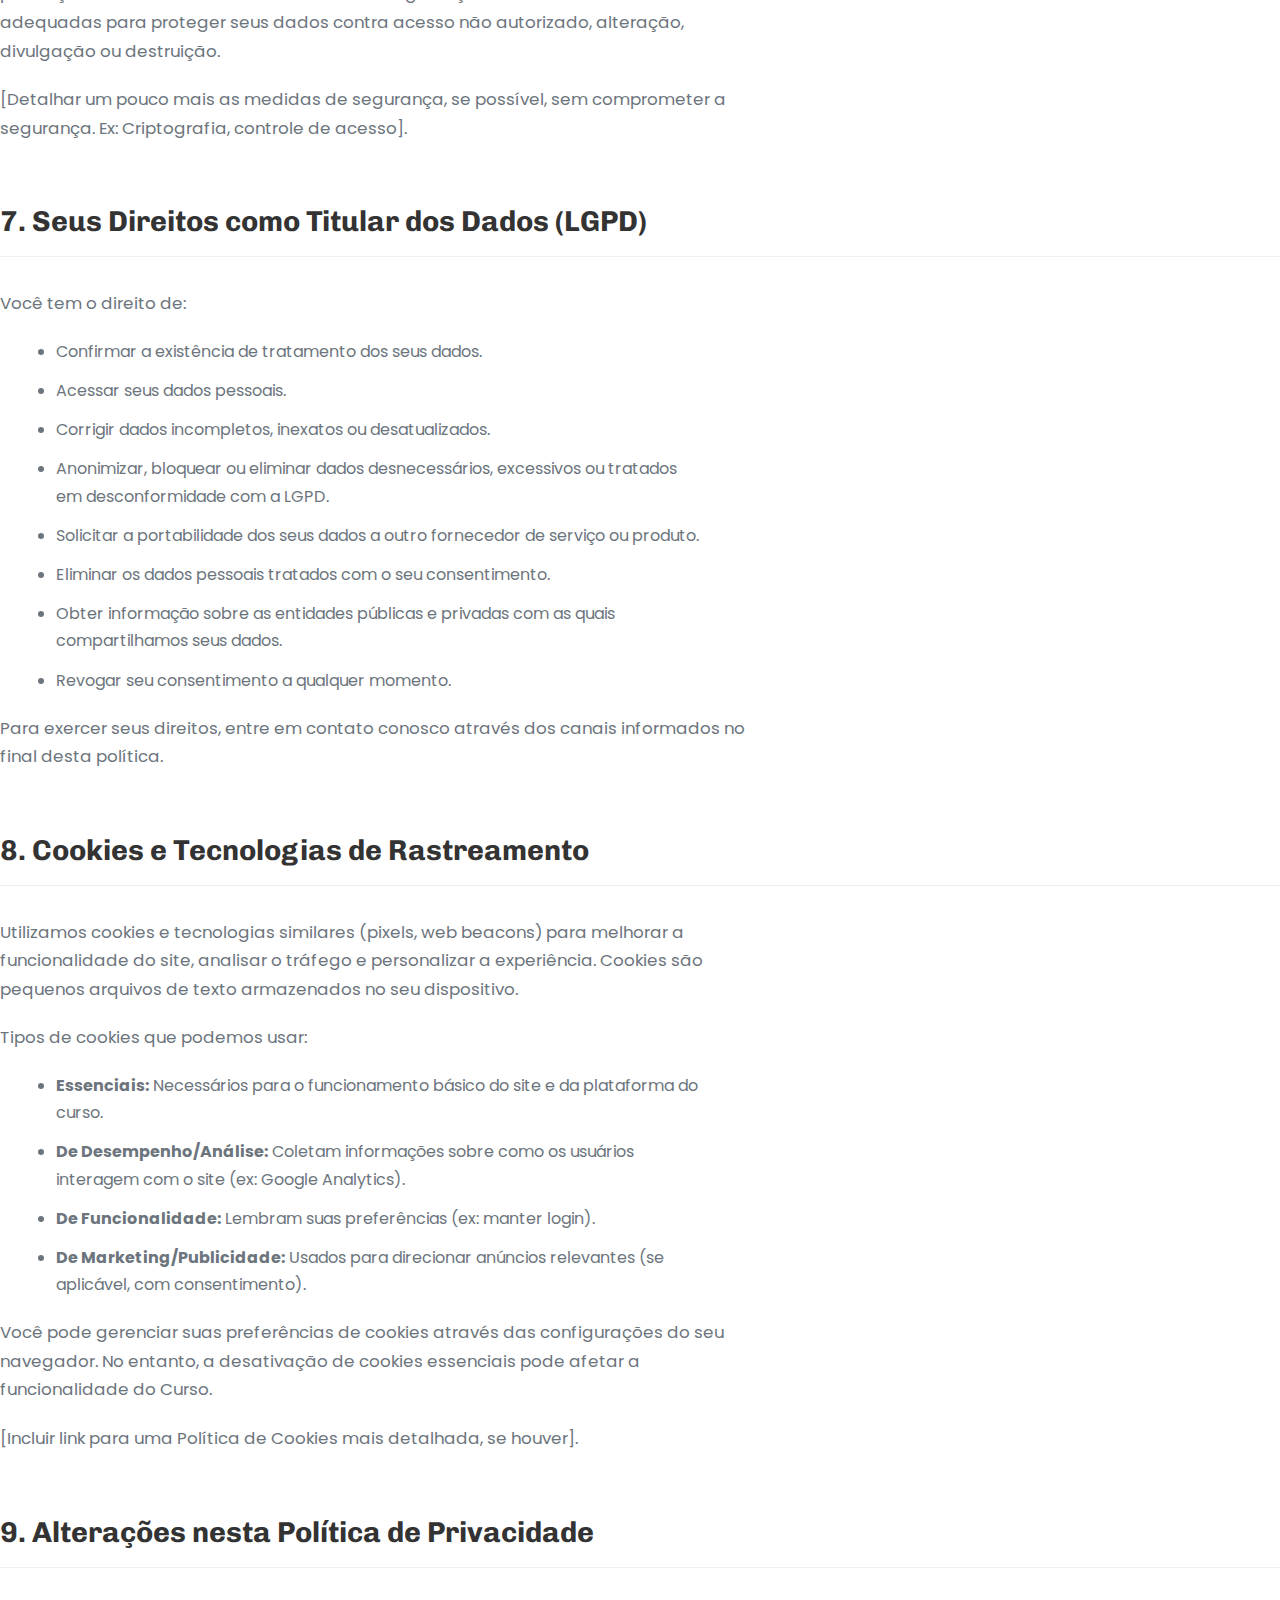
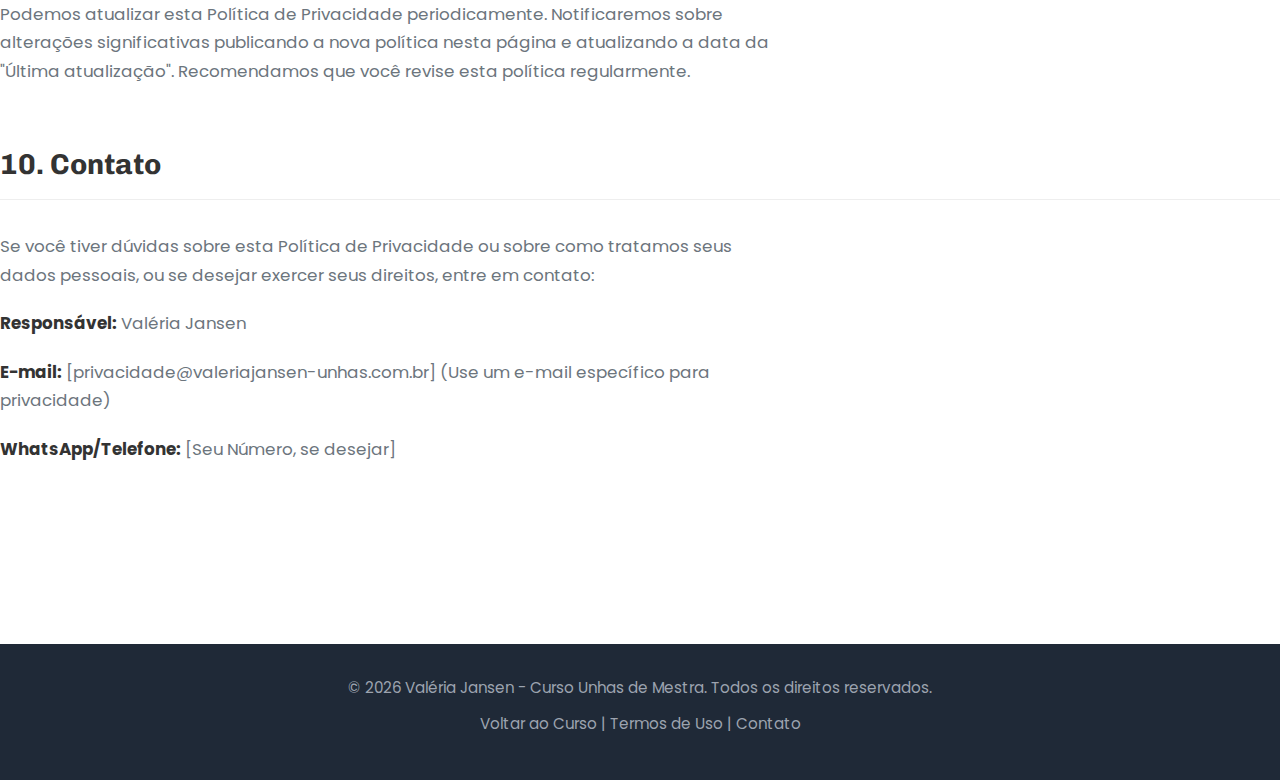
<file: politica-de-privacidade.html>
<!DOCTYPE html>
<html lang="pt-BR">
<head>
    <meta charset="UTF-8">
    <meta name="viewport" content="width=device-width, initial-scale=1.0">

    <title>Política de Privacidade - Curso Unhas de Mestra | Valéria Jansen</title>
    <meta name="description" content="Entenda como coletamos, usamos e protegemos seus dados pessoais no curso online de manicure e pedicure Unhas de Mestra. Conheça seus direitos sob a LGPD.">
    <meta name="robots" content="noindex, follow"> <link rel="stylesheet" href="style.css">

    <link rel="preconnect" href="https://fonts.googleapis.com">
    <link rel="preconnect" href="https://fonts.gstatic.com" crossorigin>
    <link href="https://fonts.googleapis.com/css2?family=Poppins:wght@300;400;700&family=Chivo:wght@900&family=Dancing+Script:wght@700&display=swap" rel="stylesheet">

    <link rel="icon" href="/favicon.ico" sizes="any">
    <link rel="icon" href="/favicon.svg" type="image/svg+xml">
    <link rel="apple-touch-icon" href="/apple-touch-icon.png">
</head>
<body>

    <header class="simple-header">
        <div class="container">
            <a href="index.html" class="back-link">&larr; Voltar para o Curso</a>
        </div>
    </header>

    <main class="privacy-container container">
        <h1>Política de Privacidade - Curso Unhas de Mestra</h1>
        <p class="last-updated">Última atualização: 13 de Abril de 2025</p> <section>
            <h2>1. Introdução</h2>
            <p>Esta Política de Privacidade descreve como Valéria Jansen ("nós", "nosso") coleta, usa, armazena e protege as informações pessoais dos usuários ("você", "aluno") que se inscrevem e utilizam o curso online "Unhas de Mestra" ("Curso"). Estamos comprometidos em proteger sua privacidade e cumprir a Lei Geral de Proteção de Dados (LGPD - Lei nº 13.709/2018).</p>
            <p><strong>AVISO LEGAL:</strong> Este é um modelo genérico. Aconselhamento jurídico é essencial para garantir a conformidade com a LGPD e suas práticas específicas de coleta e uso de dados.</p>
        </section>

        <section>
            <h2>2. Informações que Coletamos</h2>
            <p>Podemos coletar os seguintes tipos de informações pessoais:</p>
            <ul>
                <li><strong>Informações de Identificação e Contato:</strong> Nome completo, endereço de e-mail, número de telefone (WhatsApp), CPF (para emissão de nota fiscal e processamento de pagamento).</li>
                <li><strong>Informações de Pagamento:</strong> Os dados do seu cartão de crédito ou outras informações financeiras são coletados e processados DIRETAMENTE pela plataforma de pagamento terceirizada (ex: Hotmart, PagSeguro, Mercado Pago). NÃO armazenamos seus dados completos de cartão de crédito.</li>
                <li><strong>Informações de Uso da Plataforma:</strong> Progresso no curso, aulas assistidas, interações na comunidade (se houver), informações técnicas como endereço IP, tipo de navegador, dispositivo utilizado (coletadas automaticamente pela plataforma do curso ou ferramentas de análise).</li>
                <li><strong>Comunicações:</strong> Registros de e-mails, mensagens de suporte ou interações através de nossos canais de comunicação.</li>
            </ul>
        </section>

        <section>
            <h2>3. Como Usamos Suas Informações</h2>
            <p>Utilizamos suas informações pessoais para as seguintes finalidades:</p>
            <ul>
                <li>Processar sua inscrição e pagamento no Curso.</li>
                <li>Fornecer acesso ao conteúdo do Curso e funcionalidades da plataforma.</li>
                <li>Gerenciar sua conta e progresso no Curso.</li>
                <li>Enviar comunicações importantes sobre o Curso (atualizações, avisos, suporte).</li>
                <li>Enviar materiais de marketing e informações sobre outros produtos ou serviços (SOMENTE com seu consentimento prévio, que pode ser retirado a qualquer momento).</li>
                <li>Responder às suas solicitações de suporte e tirar dúvidas.</li>
                <li>Melhorar o Curso e a experiência do usuário através da análise de dados de uso (de forma agregada e anonimizada sempre que possível).</li>
                <li>Cumprir obrigações legais e regulatórias (como emissão de notas fiscais).</li>
            </ul>
        </section>

         <section>
            <h2>4. Base Legal para Processamento (LGPD)</h2>
            <p>O processamento dos seus dados pessoais é realizado com base nas seguintes hipóteses legais da LGPD:</p>
            <ul>
                <li><strong>Execução de Contrato:</strong> Para fornecer o Curso que você adquiriu.</li>
                <li><strong>Consentimento:</strong> Para envio de marketing ou outras finalidades específicas informadas no momento da coleta.</li>
                <li><strong>Cumprimento de Obrigação Legal:</strong> Para emissão de notas fiscais ou outras exigências legais.</li>
                <li><strong>Legítimo Interesse:</strong> Para análises internas de melhoria do serviço ou prevenção a fraudes, sempre respeitando seus direitos e liberdades fundamentais.</li>
            </ul>
        </section>

        <section>
            <h2>5. Compartilhamento de Informações</h2>
            <p>Não vendemos suas informações pessoais. Podemos compartilhar seus dados com terceiros apenas nas seguintes circunstâncias e para as finalidades descritas nesta política:</p>
            <ul>
                <li><strong>Plataformas de Pagamento:</strong> Para processar sua compra (ex: Hotmart). Eles possuem suas próprias políticas de privacidade.</li>
                <li><strong>Plataforma do Curso Online:</strong> A plataforma que hospeda o curso (ex: Hotmart Club, Kiwify, MemberKit) terá acesso aos dados necessários para fornecer o serviço.</li>
                <li><strong>Ferramentas de E-mail Marketing:</strong> Se você consentir em receber comunicações de marketing (ex: Mailchimp, Leadlovers).</li>
                <li><strong>Ferramentas de Análise:</strong> Para análise de dados de uso (ex: Google Analytics), geralmente de forma anonimizada.</li>
                <li><strong>Autoridades Legais:</strong> Se exigido por lei, ordem judicial ou processo legal.</li>
            </ul>
            <p>Exigimos que todos os terceiros com quem compartilhamos dados respeitem a segurança de suas informações pessoais e as tratem de acordo com a lei.</p>
        </section>

        <section>
            <h2>6. Armazenamento e Segurança dos Dados</h2>
            <p>Armazenamos suas informações pessoais pelo tempo necessário para cumprir as finalidades para as quais foram coletadas, incluindo obrigações legais, contratuais ou de prestação de contas. Utilizamos medidas de segurança técnicas e administrativas adequadas para proteger seus dados contra acesso não autorizado, alteração, divulgação ou destruição.</p>
            <p>[Detalhar um pouco mais as medidas de segurança, se possível, sem comprometer a segurança. Ex: Criptografia, controle de acesso].</p>
        </section>

        <section>
            <h2>7. Seus Direitos como Titular dos Dados (LGPD)</h2>
            <p>Você tem o direito de:</p>
            <ul>
                <li>Confirmar a existência de tratamento dos seus dados.</li>
                <li>Acessar seus dados pessoais.</li>
                <li>Corrigir dados incompletos, inexatos ou desatualizados.</li>
                <li>Anonimizar, bloquear ou eliminar dados desnecessários, excessivos ou tratados em desconformidade com a LGPD.</li>
                <li>Solicitar a portabilidade dos seus dados a outro fornecedor de serviço ou produto.</li>
                <li>Eliminar os dados pessoais tratados com o seu consentimento.</li>
                <li>Obter informação sobre as entidades públicas e privadas com as quais compartilhamos seus dados.</li>
                <li>Revogar seu consentimento a qualquer momento.</li>
            </ul>
            <p>Para exercer seus direitos, entre em contato conosco através dos canais informados no final desta política.</p>
        </section>

        <section>
            <h2>8. Cookies e Tecnologias de Rastreamento</h2>
            <p>Utilizamos cookies e tecnologias similares (pixels, web beacons) para melhorar a funcionalidade do site, analisar o tráfego e personalizar a experiência. Cookies são pequenos arquivos de texto armazenados no seu dispositivo.</p>
            <p>Tipos de cookies que podemos usar:</p>
            <ul>
                <li><strong>Essenciais:</strong> Necessários para o funcionamento básico do site e da plataforma do curso.</li>
                <li><strong>De Desempenho/Análise:</strong> Coletam informações sobre como os usuários interagem com o site (ex: Google Analytics).</li>
                <li><strong>De Funcionalidade:</strong> Lembram suas preferências (ex: manter login).</li>
                <li><strong>De Marketing/Publicidade:</strong> Usados para direcionar anúncios relevantes (se aplicável, com consentimento).</li>
            </ul>
            <p>Você pode gerenciar suas preferências de cookies através das configurações do seu navegador. No entanto, a desativação de cookies essenciais pode afetar a funcionalidade do Curso.</p>
            <p>[Incluir link para uma Política de Cookies mais detalhada, se houver].</p>
        </section>

        <section>
            <h2>9. Alterações nesta Política de Privacidade</h2>
            <p>Podemos atualizar esta Política de Privacidade periodicamente. Notificaremos sobre alterações significativas publicando a nova política nesta página e atualizando a data da "Última atualização". Recomendamos que você revise esta política regularmente.</p>
        </section>

        <section>
            <h2>10. Contato</h2>
            <p>Se você tiver dúvidas sobre esta Política de Privacidade ou sobre como tratamos seus dados pessoais, ou se desejar exercer seus direitos, entre em contato:</p>
            <p><strong>Responsável:</strong> Valéria Jansen</p>
            <p><strong>E-mail:</strong> [privacidade@valeriajansen-unhas.com.br] (Use um e-mail específico para privacidade)</p>
            <p><strong>WhatsApp/Telefone:</strong> [Seu Número, se desejar]</p>
        </section>

    </main>

    <footer class="footer">
        <p>&copy; <span id="current-year">2025</span> Valéria Jansen - Curso Unhas de Mestra. Todos os direitos reservados.</p>
         <p><a href="index.html">Voltar ao Curso</a> | <a href="termos-de-uso.html">Termos de Uso</a>
| <a href="contato.html">Contato</a>
</p>

    </footer>

    <script>
        const yearSpan = document.getElementById('current-year');
        if (yearSpan) {
            yearSpan.textContent = new Date().getFullYear();
        }
    </script>

</body>
</html>
</file>
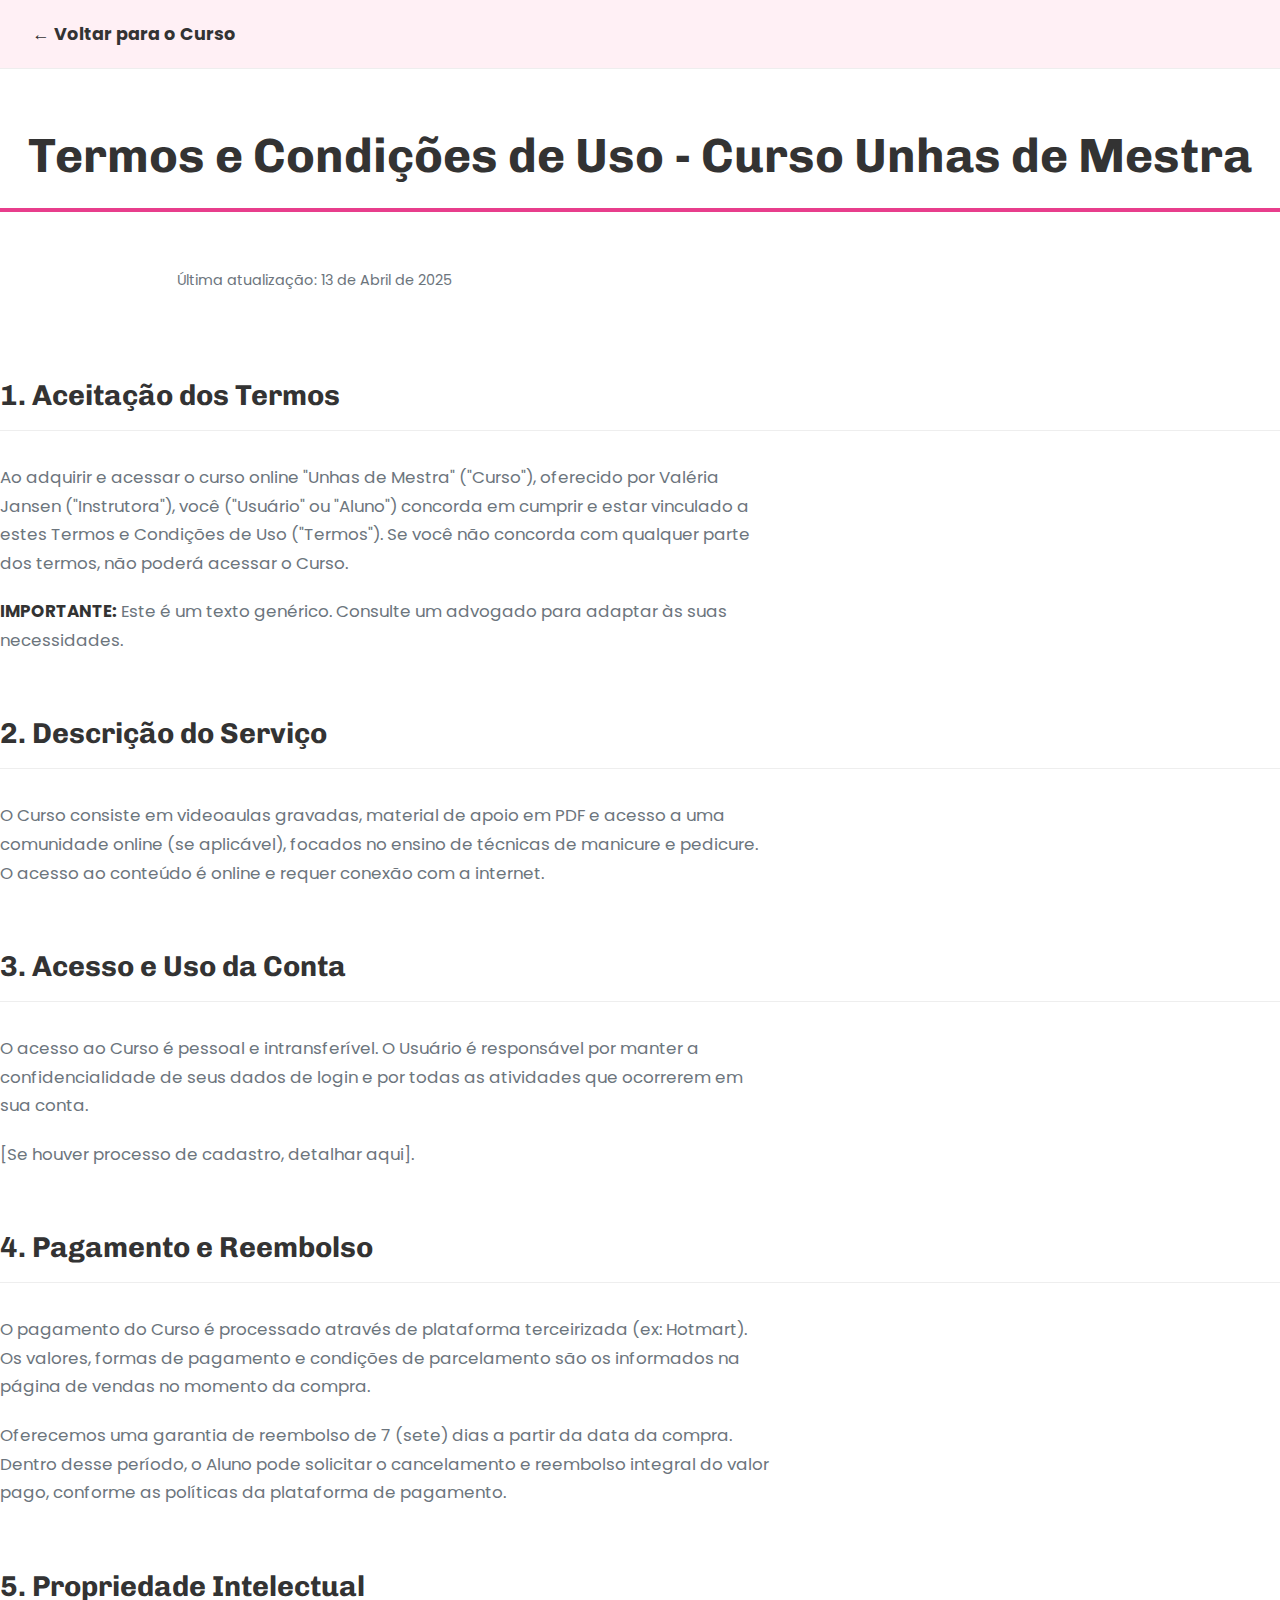
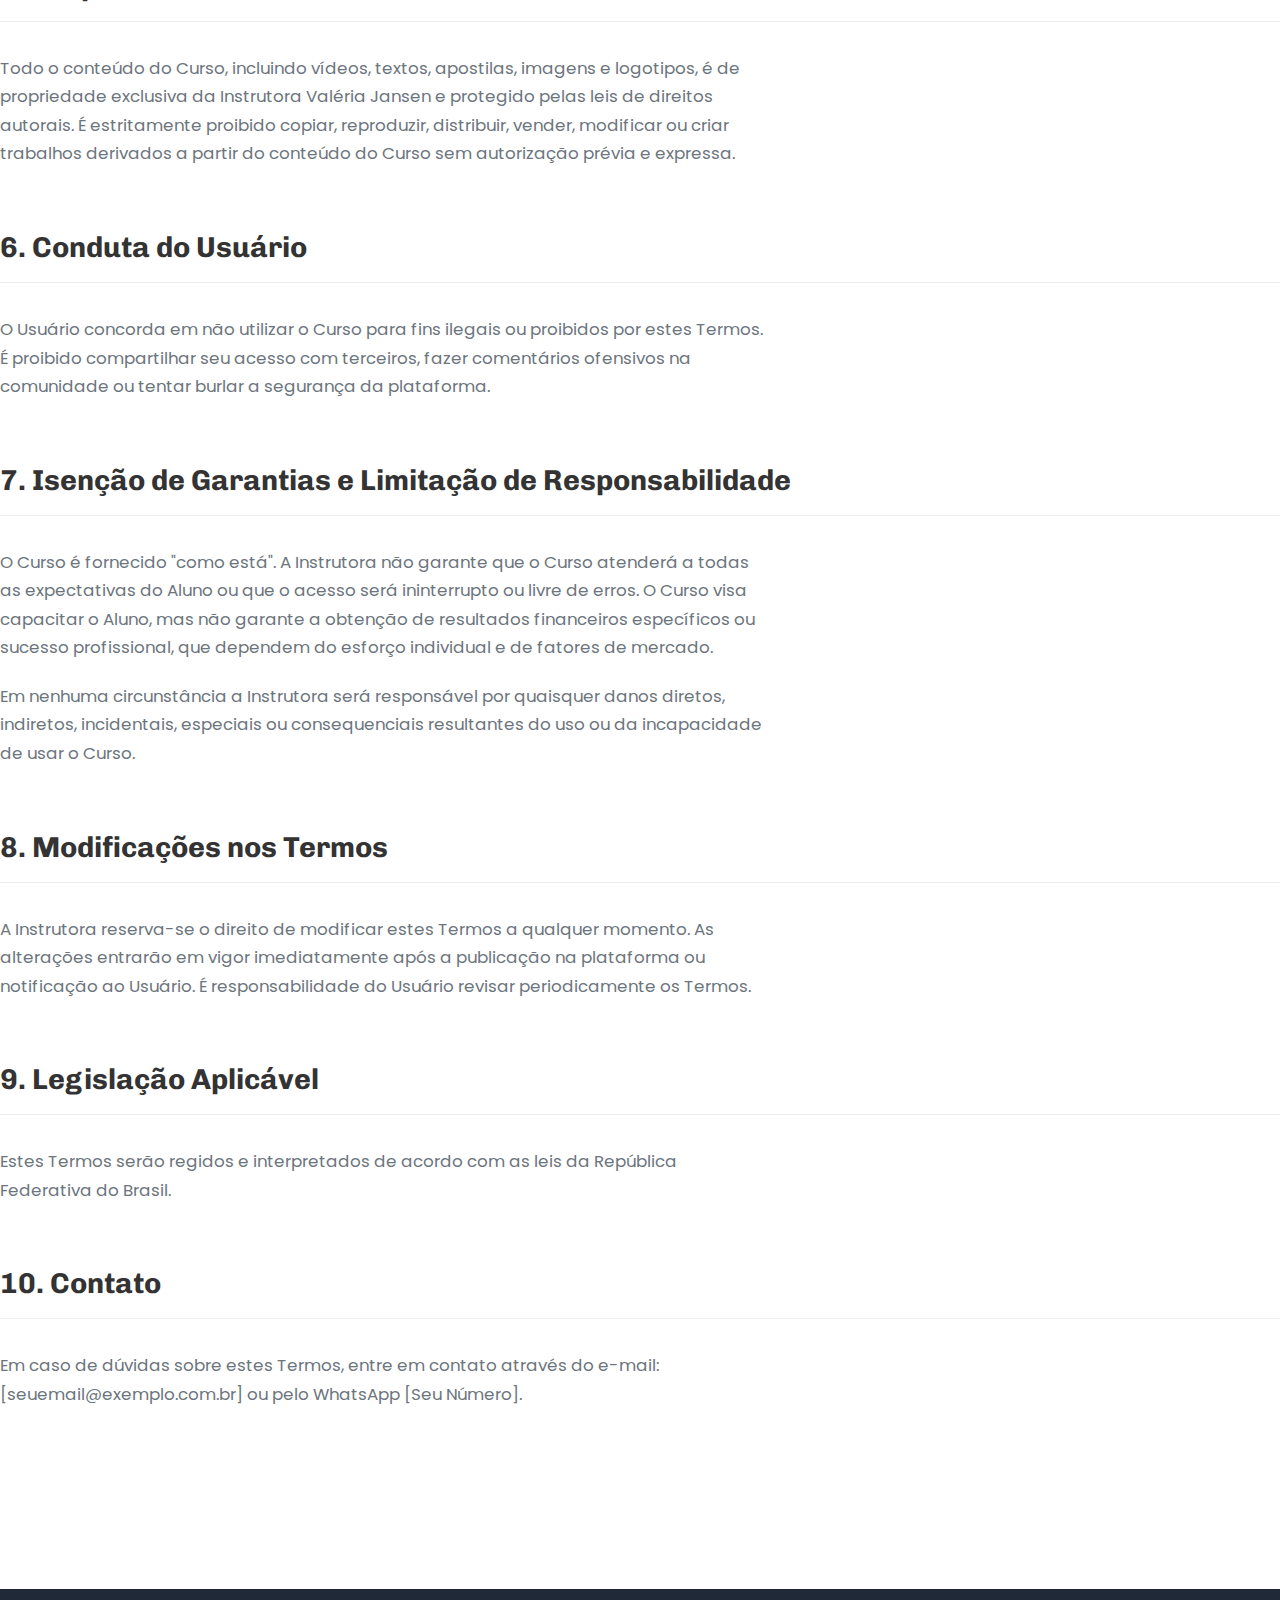
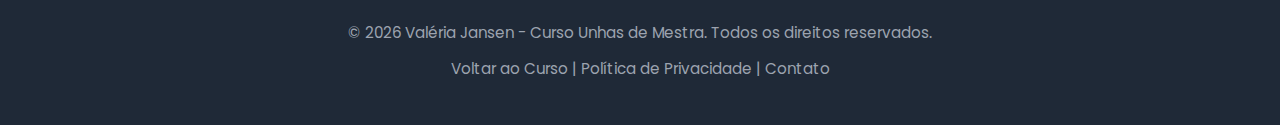
<file: termos-de-uso.html>
<!DOCTYPE html>
<html lang="pt-BR">
<head>
    <meta charset="UTF-8">
    <meta name="viewport" content="width=device-width, initial-scale=1.0">

    <title>Termos de Uso - Curso Unhas de Mestra | Valéria Jansen</title>
    <meta name="description" content="Leia os termos e condições de uso do curso online de manicure e pedicure Unhas de Mestra, ministrado por Valéria Jansen.">
    <meta name="robots" content="noindex, nofollow">

    <link rel="stylesheet" href="style.css">

    <link rel="preconnect" href="https://fonts.googleapis.com">
    <link rel="preconnect" href="https://fonts.gstatic.com" crossorigin>
    <link href="https://fonts.googleapis.com/css2?family=Poppins:wght@300;400;700&family=Chivo:wght@900&family=Dancing+Script:wght@700&display=swap" rel="stylesheet">

    <link rel="icon" href="/favicon.ico" sizes="any">
    <link rel="icon" href="/favicon.svg" type="image/svg+xml">
    <link rel="apple-touch-icon" href="/apple-touch-icon.png">
</head>
<body>

    <header class="simple-header">
        <div class="container">
             <a href="index.html" class="back-link">&larr; Voltar para o Curso</a>
            </div>
    </header>

    <main class="terms-container container"> <h1>Termos e Condições de Uso - Curso Unhas de Mestra</h1>
        <p class="last-updated">Última atualização: 13 de Abril de 2025</p>

        <section>
            <h2>1. Aceitação dos Termos</h2>
            <p>Ao adquirir e acessar o curso online "Unhas de Mestra" ("Curso"), oferecido por Valéria Jansen ("Instrutora"), você ("Usuário" ou "Aluno") concorda em cumprir e estar vinculado a estes Termos e Condições de Uso ("Termos"). Se você não concorda com qualquer parte dos termos, não poderá acessar o Curso.</p>
            <p><strong>IMPORTANTE:</strong> Este é um texto genérico. Consulte um advogado para adaptar às suas necessidades.</p>
        </section>

        <section>
            <h2>2. Descrição do Serviço</h2>
            <p>O Curso consiste em videoaulas gravadas, material de apoio em PDF e acesso a uma comunidade online (se aplicável), focados no ensino de técnicas de manicure e pedicure. O acesso ao conteúdo é online e requer conexão com a internet.</p>
        </section>

        <section>
            <h2>3. Acesso e Uso da Conta</h2>
            <p>O acesso ao Curso é pessoal e intransferível. O Usuário é responsável por manter a confidencialidade de seus dados de login e por todas as atividades que ocorrerem em sua conta.</p>
            <p>[Se houver processo de cadastro, detalhar aqui].</p>
        </section>

        <section>
            <h2>4. Pagamento e Reembolso</h2>
            <p>O pagamento do Curso é processado através de plataforma terceirizada (ex: Hotmart). Os valores, formas de pagamento e condições de parcelamento são os informados na página de vendas no momento da compra.</p>
            <p>Oferecemos uma garantia de reembolso de 7 (sete) dias a partir da data da compra. Dentro desse período, o Aluno pode solicitar o cancelamento e reembolso integral do valor pago, conforme as políticas da plataforma de pagamento.</p>
        </section>

        <section>
            <h2>5. Propriedade Intelectual</h2>
            <p>Todo o conteúdo do Curso, incluindo vídeos, textos, apostilas, imagens e logotipos, é de propriedade exclusiva da Instrutora Valéria Jansen e protegido pelas leis de direitos autorais. É estritamente proibido copiar, reproduzir, distribuir, vender, modificar ou criar trabalhos derivados a partir do conteúdo do Curso sem autorização prévia e expressa.</p>
        </section>

        <section>
            <h2>6. Conduta do Usuário</h2>
            <p>O Usuário concorda em não utilizar o Curso para fins ilegais ou proibidos por estes Termos. É proibido compartilhar seu acesso com terceiros, fazer comentários ofensivos na comunidade ou tentar burlar a segurança da plataforma.</p>
        </section>

        <section>
            <h2>7. Isenção de Garantias e Limitação de Responsabilidade</h2>
            <p>O Curso é fornecido "como está". A Instrutora não garante que o Curso atenderá a todas as expectativas do Aluno ou que o acesso será ininterrupto ou livre de erros. O Curso visa capacitar o Aluno, mas não garante a obtenção de resultados financeiros específicos ou sucesso profissional, que dependem do esforço individual e de fatores de mercado.</p>
            <p>Em nenhuma circunstância a Instrutora será responsável por quaisquer danos diretos, indiretos, incidentais, especiais ou consequenciais resultantes do uso ou da incapacidade de usar o Curso.</p>
        </section>

        <section>
            <h2>8. Modificações nos Termos</h2>
            <p>A Instrutora reserva-se o direito de modificar estes Termos a qualquer momento. As alterações entrarão em vigor imediatamente após a publicação na plataforma ou notificação ao Usuário. É responsabilidade do Usuário revisar periodicamente os Termos.</p>
        </section>

        <section>
            <h2>9. Legislação Aplicável</h2>
            <p>Estes Termos serão regidos e interpretados de acordo com as leis da República Federativa do Brasil.</p>
        </section>

        <section>
            <h2>10. Contato</h2>
            <p>Em caso de dúvidas sobre estes Termos, entre em contato através do e-mail: [seuemail@exemplo.com.br] ou pelo WhatsApp [Seu Número].</p>
        </section>

    </main>

    <footer class="footer">
        <p>&copy; <span id="current-year">2025</span> Valéria Jansen - Curso Unhas de Mestra. Todos os direitos reservados.</p>
        <p><a href="index.html">Voltar ao Curso</a> | <a href="politica-de-privacidade.html">Política de Privacidade</a>
| <a href="contato.html">Contato</a>
</p>
         </footer>

    <script>
        // Garante que o elemento existe antes de tentar acessá-lo
        const yearSpan = document.getElementById('current-year');
        if (yearSpan) {
            yearSpan.textContent = new Date().getFullYear();
        }
    </script>
</body>
</html>
</file>
<file: style.css>
/* Reset e Estilos Gerais */
* {
    margin: 0;
    padding: 0;
    box-sizing: border-box;
}

:root {
    /* Paleta de Cores (Mantida) */
    --bg-color: #ffffff;
    --primary-color: #333333;
    --accent-color: #E83E8C;
    --accent-color-dark: #C71585;
    --secondary-color: #6c757d;
    --light-bg-color: #FFF0F5;
    --highlight-color: var(--accent-color);
    --star-color: #FFD700;

    /* Variáveis de Espaçamento Fluido */
    --space-xs: clamp(0.5rem, 1vw + 0.25rem, 0.75rem); /* Extra Pequeno */
    --space-sm: clamp(0.75rem, 1.5vw + 0.25rem, 1.25rem); /* Pequeno */
    --space-md: clamp(1rem, 2.5vw + 0.5rem, 2rem);     /* Médio */
    --space-lg: clamp(1.5rem, 4vw + 1rem, 3.5rem);    /* Grande */
    --space-xl: clamp(2.5rem, 7vw + 1rem, 5rem);     /* Extra Grande */

     /* Largura Máxima para Conteúdo Principal (Evita esticar demais em telas enormes) */
    --content-max-width: 1200px;
    /* Largura Máxima Geral (Para containers principais) */
    --container-max-width: 1600px;
}

html {
    scroll-behavior: smooth;
    /* Define o tamanho base para unidades rem */
    font-size: 100%;
    /* Melhora a renderização de texto em alguns navegadores */
    -webkit-text-size-adjust: 100%;
    -moz-text-size-adjust: 100%;
    text-size-adjust: 100%;
}

body {
    font-family: 'Poppins', sans-serif;
    background-color: var(--bg-color);
    color: var(--primary-color);
    overflow-x: hidden; /* Essencial */
    line-height: 1.6; /* Define um line-height base */
    min-height: 100vh; /* Garante que o body ocupe pelo menos a altura da tela */
}

/* Limitador de largura geral para conteúdo principal, centrado */
.main-content-wrapper {
    max-width: var(--container-max-width);
    margin-left: auto;
    margin-right: auto;
    /* Adiciona padding lateral fluido que diminui em telas menores */
    padding-left: var(--space-md);
    padding-right: var(--space-md);
}


/* Hero Section */
.dynamic-hero {
    /* Usa min-height, mas permite crescer se necessário */
    min-height: 100vh;
    /* Fallback simples para navegadores que não suportam dvh */
    min-height: 100dvh; /* Unidade dinâmica de altura da viewport, mais precisa em mobile */
    display: flex;
    justify-content: center;
    align-items: center;
    text-align: center;
    position: relative;
    overflow: hidden; /* Mantém o overflow hidden */
    background: radial-gradient(circle, var(--light-bg-color), #ffffff 75%);
    color: var(--primary-color);
    padding: var(--space-lg) var(--space-md); /* Padding fluido */
}
.dynamic-hero .content {
    position: relative;
    z-index: 10;
    /* Removido padding fixo, usa o padding do hero */
    max-width: var(--content-max-width); /* Limita largura do texto */
    width: 100%; /* Ocupa o espaço disponível até o max-width */
}

/* --- 1. Marquee Background (Adaptado para Fluidez) --- */
.marquee-container {
    position: absolute;
    top: 50%; left: 0; width: 100%; /* Ok */
    transform: translateY(-50%) rotate(-10deg);
    z-index: 1;
    opacity: 0.1; /* Mais sutil ainda */
    pointer-events: none;
}
.marquee-content {
    display: flex; width: fit-content;
    /* Velocidade pode ser ajustada se necessário */
    animation: marquee-scroll 40s linear infinite;
}
.marquee-content span {
    /* Tamanho da fonte fluido */
    font-size: clamp(1.5rem, 4vw + 0.5rem, 4rem);
    color: var(--accent-color);
    /* Margem fluida */
    margin: 0 clamp(0.5rem, 2vw + 0.2rem, 2rem);
    white-space: nowrap;
}
@keyframes marquee-scroll {
    0% { transform: translateX(0%); }
    100% { transform: translateX(-50%); }
}

/* --- 2. Elementos Interativos com Mouse (Adaptado para Fluidez) --- */
.interactive-element {
    position: absolute; z-index: 2;
    border-radius: 50%;
    background: linear-gradient(135deg, rgba(232, 62, 140, 0.1), rgba(199, 21, 133, 0.05)); /* Mais sutil */
    transition: transform 0.2s ease-out;
    will-change: transform;
    pointer-events: none;
    /* Tamanho fluido usando vmin (menor dimensão da viewport) */
    width: clamp(40px, 10vmin, 120px);
    height: clamp(40px, 10vmin, 120px);
}
.interactive-element.shape {
    /* Posição relativa à viewport */
    top: 15%; left: 10%;
    border-radius: 60% 40% 30% 70% / 60% 30% 70% 40%;
    animation: subtleBlob 12s infinite ease-in-out alternate;
}
.interactive-element.circle {
     /* Tamanho fluido menor */
    width: clamp(25px, 6vmin, 60px);
    height: clamp(25px, 6vmin, 60px);
    bottom: 10%; right: 8%;
    background: linear-gradient(135deg, rgba(255, 215, 0, 0.1), rgba(232, 62, 140, 0.08));
}

/* --- 3. Elementos que Rolam com Scroll (Adaptado para Fluidez) --- */
.scroll-roller {
    position: absolute; z-index: 3;
    background: linear-gradient(45deg, var(--accent-color), var(--accent-color-dark));
    border-radius: 0.5rem; /* Usa rem */
    will-change: transform;
    transition: transform 0.1s linear;
     /* Tamanho fluido */
    width: clamp(30px, 5vmin, 70px);
    height: clamp(30px, 5vmin, 70px);
}
.scroll-roller.shape-a { top: 70%; left: 20%; }
.scroll-roller.shape-b {
    width: clamp(20px, 4vmin, 50px);
    height: clamp(20px, 4vmin, 50px);
    top: 25%; right: 15%;
    border-radius: 50%;
}

/* --- 4. Tipografia Cinética e Conteúdo do Hero (Adaptado) --- */
.kinetic-title {
    font-family: 'Dancing Script', cursive;
    /* Clamp mais agressivo para o título principal */
    font-size: clamp(2.5rem, 10vw + 1rem, 10rem);
    font-weight: 700;
    color: var(--accent-color);
    margin-bottom: var(--space-xs); /* Espaçamento fluido */
    line-height: 1.1; /* Ajusta line-height */
    white-space: nowrap;
    opacity: 0;
}
.kinetic-title span {
    display: inline-block; opacity: 0;
    transform: translateY(50px) scale(0.8) rotate(-15deg);
    animation: letter-appear-spin 0.7s cubic-bezier(0.34, 1.56, 0.64, 1) forwards;
    /* Previne que letras individuais fiquem enormes */
    /* max-width: 100%; */ /* Pode não ser necessário com clamp no pai */
}
/* Keyframe mantido */
@keyframes letter-appear-spin {
    0% { opacity: 0; transform: translateY(50px) scale(0.8) rotate(-15deg); }
    100% { opacity: 1; transform: translateY(0) scale(1) rotate(0); }
}

/* Subtítulo e Botão do Hero */
.subtitle {
    /* Fonte fluida */
    font-size: clamp(0.9rem, 1.5vw + 0.5rem, 1.7rem);
    font-weight: 300; color: var(--secondary-color);
    margin-bottom: var(--space-md); /* Espaçamento fluido */
    max-width: 60ch; /* Limita largura baseado em caracteres, melhor para leitura */
    margin-left: auto; margin-right: auto;
    line-height: 1.6; /* Aumenta um pouco */
}
.hero-subtext {
     /* Fonte fluida */
    font-size: clamp(0.8rem, 1vw + 0.4rem, 1rem);
    color: var(--secondary-color); margin-top: var(--space-sm);
}
.hero-subtext .fa-check-circle { color: var(--accent-color); margin-right: 0.3em; /* Usa em para espaçamento relativo à fonte */ }

/* CTA Button (Geral - Fluido) */
.cta-button {
    display: inline-block;
    background: linear-gradient(90deg, var(--accent-color), var(--accent-color-dark));
    color: #fff;
    /* Padding fluido */
    padding: var(--space-sm) var(--space-lg);
    border-radius: 50px;
    text-decoration: none;
    font-weight: 700;
    /* Fonte fluida */
    font-size: clamp(0.9rem, 1.2vw + 0.5rem, 1.3rem);
    border: none;
    cursor: pointer;
    box-shadow: 0 4px 15px rgba(0, 0, 0, 0.1);
    transition: transform 0.3s ease, box-shadow 0.3s ease;
    /* Largura máxima para evitar botões gigantes em telas enormes */
    max-width: 90%;
}
.cta-button:hover {
    transform: scale(1.03); /* Hover mais sutil */
    box-shadow: 0 6px 20px rgba(0, 0, 0, 0.15);
}

/* Animações Fade/Pop (Mantido, visibilidade controlada por JS) */
.fade-in, .pop-in {
    opacity: 0;
    transition: opacity 0.8s ease-out 0.5s, transform 0.8s ease-out 0.5s;
}
.fade-in { transform: translateY(20px); }
.pop-in { transform: scale(0.8); }
.is-visible .fade-in, .is-visible .pop-in {
    opacity: 1;
    transform: translateY(0) scale(1);
}

/* Estilos Gerais para Seções de Conteúdo */
.content-section {
    /* Padding vertical e horizontal fluido */
    padding: var(--space-xl) var(--space-md);
    text-align: center;
    /* Adiciona um wrapper interno para limitar a largura do conteúdo */
    /* mas permite que o fundo da seção ocupe a largura total */
    container-type: inline-size; /* Necessário para Container Queries */
    container-name: content-section; /* Nomeia o container */
}
.content-section-wrapper {
    max-width: var(--content-max-width);
    margin-left: auto;
    margin-right: auto;
}
.content-section.alt-bg {
    background-color: var(--light-bg-color);
}
.section-title {
    font-family: 'Chivo', sans-serif;
    /* Fonte fluida */
    font-size: clamp(1.8rem, 5vw + 0.5rem, 3.5rem);
    font-weight: 900;
    color: var(--primary-color);
    margin-bottom: var(--space-lg); /* Espaçamento fluido */
    position: relative;
    line-height: 1.2;
}
.section-title .highlight { color: var(--highlight-color); }
.section-title::after {
    content: ''; display: block;
    /* Largura fluida com mínimo e máximo */
    width: clamp(60px, 10vw, 100px);
    height: 3px;
    background-color: var(--highlight-color);
    margin: var(--space-sm) auto 0;
    border-radius: 2px;
}

/* --- Seção Benefícios (Grid Fluido) --- */
.benefits-grid {
    display: grid;
    /* Colunas fluidas: preenche automaticamente (auto-fit) com colunas de no mínimo 250px */
    /* e no máximo 1 fração do espaço (1fr), adaptando-se a qualquer largura */
    grid-template-columns: repeat(auto-fit, minmax(min(250px, 100%), 1fr));
    gap: var(--space-md); /* Espaçamento fluido */
    /* max-width removido, usa o wrapper da seção */
}
.benefit-card {
    background-color: #fff;
    padding: var(--space-md); /* Padding fluido */
    border-radius: 10px;
    box-shadow: 0 5px 20px rgba(0, 0, 0, 0.07);
    transition: transform 0.3s ease;
    /* Define como container para queries */
    container-type: inline-size;
    container-name: benefit-card;
}
.benefit-card:hover { transform: translateY(-5px); } /* Hover mais sutil */
.benefit-icon {
    /* Tamanho fluido */
    font-size: clamp(2rem, 5vw, 3rem);
    color: var(--accent-color);
    margin-bottom: var(--space-sm);
}
.benefit-card h3 {
    font-family: 'Chivo', sans-serif;
     /* Fonte fluida */
    font-size: clamp(1.1rem, 1.5vw + 0.7rem, 1.5rem);
    margin-bottom: var(--space-xs);
    color: var(--primary-color);
    line-height: 1.3;
}
.benefit-card p {
    /* Fonte fluida */
    font-size: clamp(0.85rem, 1vw + 0.5rem, 1rem);
    line-height: 1.6;
    color: var(--secondary-color);
}
/* Exemplo de Container Query: Aumentar o ícone se o card ficar largo */
@container benefit-card (min-width: 350px) {
  .benefit-icon {
    font-size: clamp(2.5rem, 6vw, 3.5rem);
  }
}

/* ==========================================================================
   5. Seção Conteúdo do Curso (CSS Corrigido para Melhor Quebra de Linha)
   ========================================================================== */

/* Garante o padding e fundo corretos para a seção */
#course-content.content-section {
    padding: var(--space-xl) var(--space-md);
    background-color: var(--light-bg-color); /* Mantém fundo alternativo */
    text-align: center;
    container-type: inline-size;
    container-name: content-section;
}

/* Wrapper interno (se estiver usando) */
#course-content .content-section-wrapper {
     max-width: var(--content-max-width-standard);
     margin-left: auto;
     margin-right: auto;
}

/* Título da Seção (Mantido como antes) */
#course-content .section-title {
    font-family: 'Chivo', sans-serif;
    font-size: clamp(1.8rem, 5vw + 0.5rem, 3.5rem);
    font-weight: 900;
    color: var(--primary-color);
    margin-bottom: var(--space-lg);
    position: relative;
    line-height: 1.2;
}
#course-content .section-title .highlight { color: var(--highlight-color); }
#course-content .section-title::after {
    content: ''; display: block;
    width: clamp(60px, 10vw, 100px); height: 3px;
    background-color: var(--highlight-color);
    margin: var(--space-sm) auto 0; border-radius: 2px;
}

/* Container das Colunas de Lista */
.content-columns {
    display: flex;
    flex-wrap: wrap; /* Permite quebrar em 1 coluna em telas pequenas */
    justify-content: center; /* Centraliza as colunas */
    /* Reduz o espaçamento entre as colunas para dar mais espaço */
    gap: var(--space-md); /* << AJUSTE: Era --space-lg, agora --space-md */
    /* max-width removido, usa o wrapper da seção */
    margin-bottom: var(--space-lg);
    text-align: left; /* Mantém texto da lista alinhado à esquerda */
}

/* Estilo das Listas (Colunas) */
.content-list {
    list-style: none;
    padding: 0;
    /* Ajuste no Flex Basis: */
    /* - Reduz o tamanho mínimo antes de quebrar (de 280px para 240px) */
    /* - Garante que não exceda 100% da largura disponível */
    flex: 1 1 min(240px, 100%); /* << AJUSTE AQUI */
}

/* Estilo dos Itens da Lista (<li>) */
.content-list li {
    margin-bottom: var(--space-sm); /* Espaçamento fluido */
    font-size: clamp(0.9rem, 1.1vw + 0.5rem, 1.1rem); /* Mantém fonte fluida */
    color: var(--primary-color);
    display: flex; /* Mantém flex para alinhar ícone e texto */
    /* Ajuste no Alinhamento Vertical: */
    /* 'baseline' pode alinhar melhor a primeira linha de texto com o ícone */
    /* 'flex-start' alinha o topo do ícone com o topo da caixa de texto (bom se o texto não quebrar) */
    align-items: baseline; /* << AJUSTE: Tente 'baseline' ou volte para 'flex-start' se preferir */
    line-height: 1.5; /* Leve aumento para texto que quebra linha */
    /* Opcional: Ajuda a quebrar palavras longas se for o caso */
    /* word-break: break-word; */
}

/* Ícone dentro da Lista */
.content-list .list-icon {
    color: var(--accent-color); /* Cor rosa original */
    margin-right: var(--space-xs); /* Espaço fluido à direita */
    font-size: 1em; /* Tamanho relativo ao texto do li */
    /* Ajuste fino na posição vertical do ícone em relação à linha de base do texto */
    /* Talvez precise ajustar um pouco para cima ou baixo dependendo da fonte/ícone */
    /* Exemplo: position: relative; top: 0.1em; */
     margin-top: 0.1em; /* Tenta alinhar melhor com baseline */
     flex-shrink: 0; /* Evita que o ícone encolha */
}

/* Imagem abaixo das listas (Mantido como antes) */
.content-image {
    display: block;
    max-width: 100%;
    width: clamp(300px, 80%, 700px);
    height: auto;
    border-radius: 10px;
    margin: var(--space-md) auto 0 auto;
    box-shadow: 0 10px 30px rgba(0, 0, 0, 0.1);
}

/* Certifique-se que a animação de scroll funcione nesta seção também */
#course-content.reveal-on-scroll {
    opacity: 0;
    transform: translateY(40px);
    transition: opacity 0.8s ease-out, transform 0.8s ease-out;
    will-change: opacity, transform;
}
#course-content.reveal-on-scroll.is-visible {
    opacity: 1;
    transform: translateY(0);
}

/* Adiciona a animação à imagem também, se desejado */
#course-content .content-image.reveal-on-scroll {
     transition-delay: 0.2s; /* Pequeno delay para a imagem */
}



/* --- Seção Sobre a Instrutora (Layout Fluido) --- */
.instructor-bio {
    display: flex;
    flex-wrap: wrap; /* Quebra a linha em telas pequenas */
    align-items: center;
    justify-content: center;
    gap: var(--space-lg);
    /* max-width removido, usa o wrapper da seção */
    text-align: center; /* Centraliza texto em telas pequenas quando quebrar */
}
.instructor-photo {
    /* Tamanho fluido com clamp */
    width: clamp(150px, 30vmin, 280px);
    height: clamp(150px, 30vmin, 280px);
    border-radius: 50%;
    object-fit: cover;
    border: clamp(3px, 1vmin, 6px) solid var(--accent-color); /* Borda fluida */
    box-shadow: 0 0 clamp(10px, 3vmin, 25px) rgba(232, 62, 140, 0.3); /* Sombra fluida */
    flex-shrink: 0; /* Evita que a imagem encolha demais */
}
.instructor-text {
    flex: 1; /* Ocupa o espaço restante */
    min-width: min(300px, 100%); /* Mínimo, mas não maior que 100% */
    text-align: left; /* Alinha à esquerda por padrão */
}
/* Centraliza texto quando a imagem está acima (layout de coluna) */
@media (max-width: 650px) {
    .instructor-bio {
        text-align: center;
    }
     .instructor-text {
        text-align: center;
    }
}
.instructor-text h3 {
    font-family: 'Dancing Script', cursive;
    /* Fonte fluida */
    font-size: clamp(2rem, 5vw + 0.5rem, 3rem);
    color: var(--accent-color);
    margin-bottom: var(--space-sm);
}
.instructor-text p {
    /* Fonte fluida */
    font-size: clamp(0.9rem, 1vw + 0.5rem, 1.1rem);
    line-height: 1.7;
    margin-bottom: var(--space-sm);
    color: var(--secondary-color);
    max-width: 65ch; /* Limita largura do parágrafo para leitura */
    /* margin-left: auto; margin-right: auto; */ /* Descomentar se quiser centralizar o texto dentro do container */
}
.instructor-text p em { color: var(--primary-color); font-style: italic; }
.social-icons { margin-top: var(--space-sm); }
.social-icons a {
    color: var(--accent-color);
    /* Tamanho fluido */
    font-size: clamp(1.2rem, 2vw + 0.5rem, 1.8rem);
    margin: 0 var(--space-xs); /* Espaçamento fluido */
    transition: color 0.3s ease;
}
.social-icons a:hover { color: var(--accent-color-dark); }

/* --- Seção Depoimentos (Grid Fluido) --- */
.testimonial-grid {
    display: grid;
    /* Grid fluido */
    grid-template-columns: repeat(auto-fit, minmax(min(280px, 100%), 1fr));
    gap: var(--space-md);
    /* max-width removido, usa o wrapper da seção */
}
.testimonial-card {
    background-color: #fff;
    padding: var(--space-lg) var(--space-md); /* Mais padding vertical */
    border-radius: 10px;
    box-shadow: 0 5px 15px rgba(0, 0, 0, 0.05);
    border-left: 5px solid var(--accent-color);
    position: relative;
}
.testimonial-card::before {
    content: '\f10d'; font-family: 'Font Awesome 6 Free'; font-weight: 900;
    position: absolute; top: var(--space-sm); left: var(--space-sm);
    /* Tamanho fluido */
    font-size: clamp(1.5rem, 4vw, 2.5rem);
    color: var(--accent-color); opacity: 0.08;
}
.testimonial-card p {
    /* Fonte fluida */
    font-size: clamp(0.9rem, 1vw + 0.5rem, 1.1rem);
    line-height: 1.6;
    margin-bottom: var(--space-sm);
    color: var(--secondary-color);
    font-style: italic;
}
.testimonial-card span {
    font-weight: 700; color: var(--primary-color); display: block; margin-bottom: var(--space-xs);
    /* Fonte fluida */
    font-size: clamp(0.9rem, 1vw + 0.4rem, 1rem);
}
.stars { color: var(--star-color); font-size: clamp(0.8rem, 1vw + 0.3rem, 1rem); }

/* ==========================================================================
   7. Seção Oferta (CSS Completo e Corrigido)
   ========================================================================== */

/* --- Container Principal da Seção Oferta --- */
.offer-section {
    /* -- Cores Escuras para o Fundo da Seção -- */
    --offer-accent-color: #C71585;      /* Rosa/Vinho Médio */
    --offer-accent-color-dark: #880E4F; /* Vinho/Roxo Escuro */
    --offer-title-color: #ffffff;       /* Cor do Título Principal (Branco) */
    --offer-highlight-color: #ffffff;   /* Cor do Destaque no Título (Branco) */

    /* -- Cores Originais (para Preço/Botão) - Definidas aqui para referência fácil */
    --original-accent-color: #E83E8C;       /* Rosa Vibrante Original */
    --original-accent-color-dark: #C71585;  /* Rosa Médio Original */

    /* -- Layout e Estilo da Seção -- */
    background: linear-gradient(135deg, var(--offer-accent-color), var(--offer-accent-color-dark)); /* Gradiente escuro */
    color: #fff; /* Texto padrão branco na seção */
    padding: var(--space-xl) var(--space-md); /* Padding fluido */
    text-align: center;
    /* Setup para Container Query (se usado) */
    container-type: inline-size;
    container-name: content-section;
}

/* Wrapper interno para limitar largura (se estiver usando globalmente) */
/* Garante que o wrapper não tenha fundo ou cor que interfira */
.offer-section .content-section-wrapper {
     max-width: var(--content-max-width-standard);
     margin-left: auto;
     margin-right: auto;
     background: none; /* Garante sem fundo */
     color: inherit; /* Garante herança de cor */
}

/* Título da Seção */
.offer-section .section-title {
    color: var(--offer-title-color); /* Branco */
    font-family: 'Chivo', sans-serif;
    font-size: clamp(1.8rem, 5vw + 0.5rem, 3.5rem);
    font-weight: 900;
    margin-bottom: var(--space-lg);
    position: relative;
    line-height: 1.2;
}
/* Linha decorativa */
.offer-section .section-title::after {
    content: '';
    display: block;
    width: clamp(60px, 10vw, 100px);
    height: 3px;
    background-color: #fff; /* Branca */
    margin: var(--space-sm) auto 0;
    border-radius: 2px;
}
/* Texto destacado no título */
.offer-section .section-title .highlight {
    color: var(--offer-highlight-color); /* Branco */
    background: none; /* Garante sem fundo */
}


/* --- Caixa de Oferta Interna (Layout Principal) --- */
.offer-box {
    /* -- Layout Flexbox Responsivo -- */
    display: flex;
    flex-wrap: wrap; /* Permite quebrar em telas menores */
    gap: var(--space-lg); /* Espaçamento fluido entre colunas */
    justify-content: space-around; /* Distribui espaço */
    align-items: center; /* Alinha verticalmente */

    /* -- Estilo da Caixa -- */
    background-color: #fff; /* Fundo branco */
    color: var(--primary-color); /* Texto escuro padrão dentro da caixa */
    padding: var(--space-lg); /* Padding interno fluido */
    border-radius: 15px;
    box-shadow: 0 10px 40px rgba(0, 0, 0, 0.15);
    /* max-width removido, usa o wrapper da seção pai */
    margin-top: var(--space-lg); /* Espaço acima da caixa */
}

/* Coluna de Detalhes do Preço */
.offer-details {
    /* -- Layout Flex Item -- */
    /* Base flexível, cresce/encolhe, mínimo de 300px ou 100% */
    flex: 1 1 min(300px, 100%);
    /* -- Estilo -- */
    text-align: center;
}

/* Coluna do "O que você recebe" */
.offer-includes {
     /* -- Layout Flex Item -- */
    flex: 1 1 min(300px, 100%);
     /* -- Estilo -- */
    text-align: left;
}


/* --- Estilos Dentro da Coluna de Detalhes (offer-details) --- */
.offer-details .original-price {
    font-size: clamp(1rem, 1.5vw + 0.5rem, 1.3rem);
    color: var(--secondary-color); /* Cinza */
    margin-bottom: var(--space-xs);
    text-decoration: line-through; /* Mantém o riscado */
}
.offer-details .promo-price {
    font-size: clamp(1.1rem, 1.8vw + 0.5rem, 1.5rem);
    margin-bottom: 0;
    color: var(--primary-color); /* Texto escuro */
}
/* Preço principal com COR REVERTIDA */
.offer-details .installments {
    font-size: clamp(2.5rem, 8vw + 1rem, 5rem);
    font-weight: 900;
    color: var(--original-accent-color); /* <<< Rosa Vibrante Original */
    line-height: 1;
    margin-bottom: var(--space-xs);
}
.offer-details .installments .price-value {
    font-size: 1.2em; /* Valor ligeiramente maior */
}
.offer-details .or-price {
    font-size: clamp(1rem, 1.5vw + 0.5rem, 1.3rem);
    margin-bottom: var(--space-md); /* Mais espaço antes do botão */
    color: var(--primary-color); /* Texto escuro */
}
/* Botão com CORES REVERTIDAS */
.offer-details .offer-button {
     /* -- Cores Revertidas -- */
    background: linear-gradient(90deg, var(--original-accent-color), var(--original-accent-color-dark)); /* Gradiente Rosa Original */
    color: #fff; /* Texto branco */

    /* -- Layout e Estilo do Botão -- */
    display: inline-block;
    width: auto;
    max-width: 100%;
    padding: var(--space-sm) var(--space-xl);
    font-size: clamp(1rem, 1.5vw + 0.5rem, 1.4rem);
    border-radius: 50px;
    text-decoration: none;
    font-weight: 700;
    border: none;
    cursor: pointer;
    box-shadow: 0 4px 15px rgba(0, 0, 0, 0.1);
    transition: transform 0.3s ease, box-shadow 0.3s ease, background 0.3s ease;
}
/* Hover/Focus do botão */
.offer-details .offer-button:hover,
.offer-details .offer-button:focus {
    background: linear-gradient(90deg, var(--original-accent-color-dark), #b31378); /* Exemplo de gradiente levemente mais escuro para hover */
    transform: scale(1.03);
    box-shadow: 0 6px 20px rgba(0, 0, 0, 0.15);
    color: #fff;
    text-decoration: none;
}
/* Informação de segurança */
.offer-details .secure-info {
    font-size: clamp(0.8rem, 1vw + 0.4rem, 1rem);
    margin-top: var(--space-sm);
    color: var(--secondary-color); /* Cinza */
}
.offer-details .secure-info .fa-lock {
    margin-right: 0.3em;
    color: #28a745; /* Verde */
}


/* --- Estilos Dentro da Coluna de Inclusos (offer-includes) --- */
.offer-includes h3 {
    font-family: 'Chivo', sans-serif;
    font-size: clamp(1.3rem, 2.5vw + 0.5rem, 1.8rem);
    margin-bottom: var(--space-md);
    /* Cor escura (vinho) para contraste no fundo branco da caixa */
    color: var(--offer-accent-color-dark);
}
.offer-includes ul {
    list-style: none;
    padding: 0;
}
.offer-includes li {
    margin-bottom: var(--space-sm);
    font-size: clamp(0.9rem, 1vw + 0.5rem, 1.1rem);
    display: flex;
    align-items: flex-start;
}
/* Ícones da lista com COR REVERTIDA */
.offer-includes .list-icon {
    color: var(--original-accent-color); /* <<< Rosa Vibrante Original */
    font-size: 1em;
    margin-right: var(--space-xs);
    margin-top: 0.15em;
    flex-shrink: 0;
}
/* Estilo para itens bônus */
.offer-includes .bonus {
    color: var(--primary-color);
    font-weight: 700;
}
/* Ícone de bônus */
.offer-includes .bonus .list-icon {
    color: var(--star-color); /* Dourado */
}

/* ==========================================================================
   Fim da Seção Oferta
   ========================================================================== */



/* --- Rodapé --- */
.footer {
    background-color: #1f2937; color: #9ca3af;
    text-align: center;
    padding: var(--space-md) var(--space-sm); /* Padding fluido */
    font-size: clamp(0.8rem, 1vw + 0.4rem, 0.95rem); /* Fonte fluida */
}
.footer a { color: #9ca3af; text-decoration: none; transition: color 0.3s ease; }
.footer a:hover { color: #fff; }
.footer p { margin-bottom: var(--space-xs); }


/* --- Animação Reveal-on-Scroll --- */
.reveal-on-scroll {
    opacity: 0;
    transform: translateY(30px); /* Reduz um pouco o deslocamento */
    transition: opacity 0.7s ease-out, transform 0.7s ease-out; /* Animação um pouco mais rápida */
    will-change: opacity, transform;
}
.reveal-on-scroll.is-visible {
    opacity: 1;
    transform: translateY(0);
}


/* --- Animação blob reutilizada (Mantida) --- */
@keyframes subtleBlob {
  0% { border-radius: 30% 70% 70% 30% / 30% 30% 70% 70%; transform: scale(1) rotate(0deg); }
  50% { border-radius: 50% 50% 40% 60% / 60% 40% 50% 50%; transform: scale(1.05) rotate(5deg); }
  100% { border-radius: 30% 70% 70% 30% / 30% 30% 70% 70%; transform: scale(1) rotate(0deg); }
}

/* --- Media Queries para Simplificação Extrema --- */

/* Telas MUITO pequenas (Smartwatches, etc.) */
@media (max-width: 360px) {
    /* Reduz drasticamente o tamanho da fonte base */
    html { font-size: 90%; }

    /* Esconde elementos puramente decorativos e que consomem espaço/CPU */
    .marquee-container,
    .interactive-element,
    .scroll-roller {
        display: none;
    }

    .dynamic-hero {
        min-height: auto; /* Altura automática */
        padding: var(--space-lg) var(--space-sm); /* Menos padding */
    }

    .kinetic-title { font-size: clamp(2rem, 12vw + 0.5rem, 4rem); } /* Ainda menor */
    .subtitle { font-size: clamp(0.8rem, 3vw + 0.5rem, 1rem); max-width: 90%; }
    .cta-button { padding: var(--space-sm) var(--space-md); font-size: clamp(0.8rem, 3vw + 0.5rem, 1rem); }
    .hero-subtext { display: none; } /* Esconde subtexto */

    .content-section { padding: var(--space-lg) var(--space-sm); }
    .section-title { font-size: clamp(1.5rem, 6vw + 0.5rem, 2.2rem); margin-bottom: var(--space-md); }
    .section-title::after { width: 50px; margin-top: var(--space-xs); }

    .benefits-grid { gap: var(--space-sm); }
    .benefit-card { padding: var(--space-sm); }
    .benefit-icon { font-size: clamp(1.8rem, 8vw, 2.5rem); }

    .content-columns { gap: var(--space-md); }
    .content-list li { font-size: clamp(0.8rem, 2.5vw + 0.5rem, 0.95rem); }

    .instructor-bio { gap: var(--space-md); }
    .instructor-photo { width: clamp(100px, 35vw, 150px); height: clamp(100px, 35vw, 150px); }
    .instructor-text h3 { font-size: clamp(1.8rem, 7vw, 2.5rem); }

    .testimonial-grid { gap: var(--space-sm); }
    .testimonial-card { padding: var(--space-md) var(--space-sm); }

    .offer-box { padding: var(--space-md); gap: var(--space-md); }
    .installments { font-size: clamp(2rem, 10vw + 1rem, 3.5rem); }
    .installments .price-value { font-size: 1.2em; }
    .offer-includes h3 { font-size: clamp(1.1rem, 4vw + 0.5rem, 1.5rem); }

    .footer { padding: var(--space-sm); font-size: clamp(0.7rem, 2vw + 0.4rem, 0.8rem); }
}

/* Opcional: Estilos para telas Extremamente Largas (Ex: Sphere) */
@media (min-width: 2500px) {
     html { font-size: 110%; } /* Aumenta um pouco a base */

     /* Mantém os wrappers de conteúdo para evitar linhas muito longas */
     /* O max-width já está definido nas variáveis, mas pode reforçar aqui se necessário */

     /* Pode aumentar um pouco a opacidade de elementos de fundo se desejar mais impacto visual */
     .marquee-container { opacity: 0.15; }
     .interactive-element { opacity: 0.2; }
}

/* Fallback para navegadores sem suporte a clamp() (menos provável hoje em dia) */
/* Definir valores médios ou baseados em rem */
body { font-size: 1rem; }
h1 { font-size: 4rem; }
h2 { font-size: 2.5rem; }
/* ... etc ... */



/* ==========================================================================
   10. Estilos Específicos para Página de Termos de Uso (Responsividade Extrema)
   ========================================================================== */

/* Container Principal da página de termos */
/* Assume que a classe '.container' (definida globalmente com max-width e margin auto) */
/* foi adicionada ao elemento <main> no HTML: <main class="terms-container container"> */
.terms-container {
    /* Padding interno fluido, usando variáveis globais */
    padding-top: var(--space-lg);
    padding-bottom: var(--space-xl);
    background-color: var(--bg-color); /* Usa variável global */
    color: var(--primary-color); /* Usa variável global */
    /* Largura é controlada pela classe .container, garantindo consistência */
    width: 100%; /* Ocupa a largura do .container */
}

/* Cabeçalho simples (se usado) - Já estava usando técnicas fluidas */
.simple-header {
    padding: var(--space-sm) 0; /* Padding vertical fluido */
    background-color: var(--light-bg-color);
    border-bottom: 1px solid #eee; /* Borda fina ok */
}
.simple-header .container {
     /* Garante que o container interno do header use as variáveis globais */
     max-width: var(--container-max-width-full);
     padding-left: var(--space-md); /* Padding lateral fluido */
     padding-right: var(--space-md);
     margin-left: auto;
     margin-right: auto;
}
.simple-header .back-link {
    color: var(--color-primary);
    text-decoration: none;
    font-weight: 700;
    /* Fonte fluida com clamp() */
    font-size: clamp(0.9rem, 1vw + 0.5rem, 1.1rem);
}
.simple-header .back-link:hover {
    text-decoration: underline;
}


/* Título Principal (H1) da Página de Termos */
.terms-container h1 {
    font-family: 'Chivo', sans-serif;
    /* Fonte fluida com clamp() */
    font-size: clamp(1.8rem, 4vw + 1rem, 3rem);
    color: var(--primary-color);
    text-align: center;
    margin-bottom: var(--space-xs); /* Espaçamento fluido */
    /* Borda fluida (exemplo usando em, relativo ao font-size) ou manter px */
    border-bottom: max(2px, 0.1em) solid var(--accent-color);
    padding-bottom: var(--space-sm); /* Espaçamento fluido */
    line-height: 1.3;
}

/* Data da última atualização */
.terms-container .last-updated {
    text-align: center;
    /* Fonte fluida com clamp() */
    font-size: clamp(0.8rem, 1vw + 0.4rem, 0.9rem);
    color: var(--secondary-color);
    margin-bottom: var(--space-xl); /* Espaçamento fluido */
}

/* Seções dentro dos termos */
.terms-container section {
    margin-bottom: var(--space-lg); /* Espaçamento fluido */
}

/* Títulos das Seções (H2) */
.terms-container h2 {
    font-family: 'Chivo', sans-serif;
    /* Fonte fluida com clamp() */
    font-size: clamp(1.3rem, 2.5vw + 0.7rem, 1.8rem);
    color: var(--primary-color);
    margin-bottom: var(--space-sm); /* Espaçamento fluido */
    padding-bottom: var(--space-xs); /* Espaçamento fluido */
    border-bottom: 1px solid #eee; /* Borda fina ok */
}

/* Parágrafos de Texto */
.terms-container p {
    /* Fonte fluida com clamp() */
    font-size: clamp(0.9rem, 1vw + 0.5rem, 1.05rem);
    color: var(--secondary-color);
    line-height: 1.7; /* Boa legibilidade */
    margin-bottom: var(--space-sm); /* Espaçamento fluido */
    /* Otimização de Legibilidade: Limita a largura da linha de texto */
    /* usando a unidade 'ch' (largura aproximada de um caractere '0') */
    /* Isso evita linhas excessivamente longas em telas largas */
    max-width: var(--content-max-width-narrow, 70ch); /* Usa variável ou fallback */
    /* Centraliza o bloco de parágrafo se ele for menor que o container pai */
    /* margin-left: auto; */ /* Descomente se o container for mais largo */
    /* margin-right: auto; */ /* Descomente se o container for mais largo */
}
.terms-container p strong {
    color: var(--primary-color);
    font-weight: 700;
}

/* Listas (se houver) */
.terms-container ul,
.terms-container ol {
    margin-bottom: var(--space-sm); /* Espaçamento fluido */
    padding-left: var(--space-lg); /* Recuo fluido usando padding */
    /* Opcional: Limitar largura como parágrafos */
    max-width: var(--content-max-width-narrow, 70ch);
    /* margin-left: auto; */ /* Descomente se precisar centralizar */
    /* margin-right: auto; */
}
.terms-container li {
    margin-bottom: var(--space-xs); /* Espaçamento fluido */
    color: var(--secondary-color);
    /* Fonte herda de 'p' ou pode ser definida aqui com clamp() se necessário */
    font-size: inherit; /* Garante herança */
    line-height: 1.7;
}

/* Espaçamento antes do Rodapé */
/* Aplica a margem ao último elemento filho do container */
.terms-container > *:last-child {
     margin-bottom: 0; /* Remove margem inferior do último elemento */
}
/* Garante espaço antes do footer (se ele for irmão do .terms-container) */
.terms-container + .footer {
     margin-top: var(--space-xl);
}


/* -- Media Query para Telas Muito Pequenas (Ex: < 360px) -- */
/* Ajustes finos opcionais para legibilidade extrema */
@media (max-width: 360px) {
    /* Reduz um pouco mais os paddings da seção */
    .terms-container {
        padding-top: var(--space-md);
        padding-bottom: var(--space-lg);
    }

    /* Reduz levemente os títulos */
    .terms-container h1 {
        font-size: clamp(1.5rem, 4vw + 1rem, 2.5rem);
    }
    .terms-container h2 {
        font-size: clamp(1.1rem, 2.5vw + 0.6rem, 1.5rem);
    }
    /* Reduz levemente o texto */
     .terms-container p, .terms-container li {
         font-size: clamp(0.85rem, 1vw + 0.45rem, 1rem);
     }
    /* Reduz recuo da lista */
     .terms-container ul,
     .terms-container ol {
         padding-left: var(--space-md);
     }
}

/* ==========================================================================
   Fim dos Estilos da Página de Termos de Uso (Responsividade Extrema)
   ========================================================================== */


/* ==========================================================================
   10. Estilos para Páginas Internas (Termos de Uso / Política de Privacidade)
       (Aplicando Responsividade Extrema)
   ========================================================================== */

/* Container Principal das páginas internas */
/* ANTES: .terms-container { ... } */
/* DEPOIS: */
.terms-container,
.privacy-container {
    padding-top: var(--space-lg);
    padding-bottom: var(--space-xl);
    background-color: var(--bg-color);
    color: var(--primary-color);
    width: 100%; /* Ocupa a largura do .container (classe adicionada no HTML) */
}

/* Cabeçalho simples (Mantido como antes, já era genérico) */
.simple-header { /* ... */ }
.simple-header .container { /* ... */ }
.simple-header .back-link { /* ... */ }


/* Título Principal (H1) das páginas internas */
/* ANTES: .terms-container h1 { ... } */
/* DEPOIS: */
.terms-container h1,
.privacy-container h1 {
    font-family: 'Chivo', sans-serif;
    font-size: clamp(1.8rem, 4vw + 1rem, 3rem);
    color: var(--primary-color);
    text-align: center;
    margin-bottom: var(--space-xs);
    border-bottom: max(2px, 0.1em) solid var(--accent-color);
    padding-bottom: var(--space-sm);
    line-height: 1.3;
}

/* Data da última atualização */
/* ANTES: .terms-container .last-updated { ... } */
/* DEPOIS: */
.terms-container .last-updated,
.privacy-container .last-updated {
    text-align: center;
    font-size: clamp(0.8rem, 1vw + 0.4rem, 0.9rem);
    color: var(--secondary-color);
    margin-bottom: var(--space-xl);
}

/* Seções dentro das páginas internas */
/* ANTES: .terms-container section { ... } */
/* DEPOIS: */
.terms-container section,
.privacy-container section {
    margin-bottom: var(--space-lg);
}

/* Títulos das Seções (H2) */
/* ANTES: .terms-container h2 { ... } */
/* DEPOIS: */
.terms-container h2,
.privacy-container h2 {
    font-family: 'Chivo', sans-serif;
    font-size: clamp(1.3rem, 2.5vw + 0.7rem, 1.8rem);
    color: var(--primary-color);
    margin-bottom: var(--space-sm);
    padding-bottom: var(--space-xs);
    border-bottom: 1px solid #eee;
}

/* Parágrafos de Texto */
/* ANTES: .terms-container p { ... } */
/* DEPOIS: */
.terms-container p,
.privacy-container p {
    font-size: clamp(0.9rem, 1vw + 0.5rem, 1.05rem);
    color: var(--secondary-color);
    line-height: 1.7;
    margin-bottom: var(--space-sm);
    max-width: var(--content-max-width-narrow, 70ch);
}
/* ANTES: .terms-container p strong { ... } */
/* DEPOIS: */
.terms-container p strong,
.privacy-container p strong {
    color: var(--primary-color);
    font-weight: 700;
}

/* Listas */
/* ANTES: .terms-container ul, .terms-container ol { ... } */
/* DEPOIS: */
.terms-container ul,
.terms-container ol,
.privacy-container ul,
.privacy-container ol {
    margin-bottom: var(--space-sm);
    padding-left: var(--space-lg);
    max-width: var(--content-max-width-narrow, 70ch);
}
/* ANTES: .terms-container li { ... } */
/* DEPOIS: */
.terms-container li,
.privacy-container li {
    margin-bottom: var(--space-xs);
    color: var(--secondary-color);
    font-size: inherit;
    line-height: 1.7;
}

/* Espaçamento antes do Rodapé */
/* ANTES: .terms-container > *:last-child { ... } */
/* DEPOIS: */
.terms-container > *:last-child,
.privacy-container > *:last-child {
     margin-bottom: 0;
}
/* ANTES: .terms-container + .footer { ... } */
/* DEPOIS: */
.terms-container + .footer,
.privacy-container + .footer {
     margin-top: var(--space-xl);
}


/* Media Query para Telas Muito Pequenas (< 360px) */
@media (max-width: 360px) {
    /* Aplica a ambos os containers */
    .terms-container,
    .privacy-container {
        padding-top: var(--space-md);
        padding-bottom: var(--space-lg);
    }

    .terms-container h1,
    .privacy-container h1 {
        font-size: clamp(1.5rem, 4vw + 1rem, 2.5rem);
    }
    .terms-container h2,
    .privacy-container h2 {
        font-size: clamp(1.1rem, 2.5vw + 0.6rem, 1.5rem);
    }
    .terms-container p, .terms-container li,
    .privacy-container p, .privacy-container li {
         font-size: clamp(0.85rem, 1vw + 0.45rem, 1rem);
     }
    .terms-container ul, .terms-container ol,
    .privacy-container ul, .privacy-container ol {
         padding-left: var(--space-md);
     }
}
/* ==========================================================================
   Fim dos Estilos das Páginas Internas
   ========================================================================== */




/* ==========================================================================
   10. Estilos para Páginas Internas (Termos / Privacidade / Contato)
       (Aplicando Responsividade Extrema)
   ========================================================================== */

/* Container Principal das páginas internas */
.terms-container,
.privacy-container,
.contact-container { /* Adicionada classe .contact-container */
    padding-top: var(--space-lg);
    padding-bottom: var(--space-xl);
    background-color: var(--bg-color);
    color: var(--primary-color);
    width: 100%; /* Ocupa a largura do .container */
}

/* Cabeçalho simples (Mantido como antes) */
/* ... (nenhuma mudança necessária aqui) ... */


/* Título Principal (H1) das páginas internas */
.terms-container h1,
.privacy-container h1,
.contact-container h1 { /* Adicionada classe .contact-container */
    font-family: 'Chivo', sans-serif;
    font-size: clamp(1.8rem, 4vw + 1rem, 3rem);
    color: var(--primary-color);
    text-align: center;
    margin-bottom: var(--space-lg); /* Aumenta um pouco a margem */
    padding-bottom: var(--space-sm);
    border-bottom: max(2px, 0.1em) solid var(--accent-color);
    line-height: 1.3;
}

/* Data da última atualização (não aplicável ao contato, mas não atrapalha) */
.terms-container .last-updated,
.privacy-container .last-updated {
    /* ... */
}

/* Seções dentro das páginas internas (relevante para Termos/Privacidade) */
.terms-container section,
.privacy-container section {
    margin-bottom: var(--space-lg);
}

/* Títulos das Seções (H2) - Usado em Termos/Privacidade e Contato */
.terms-container h2,
.privacy-container h2,
.contact-container h2 { /* Adicionada classe .contact-container */
    font-family: 'Chivo', sans-serif;
    font-size: clamp(1.3rem, 2.5vw + 0.7rem, 1.8rem);
    color: var(--primary-color);
    margin-bottom: var(--space-md); /* Aumenta espaço antes do conteúdo */
    padding-bottom: var(--space-xs);
    border-bottom: 1px solid #eee;
    text-align: left; /* Alinha H2 à esquerda por padrão */
}
/* Centraliza H2 se dentro de um container com texto centralizado */
.contact-direct-info h2, .contact-form-container h2 {
    text-align: center; /* Centraliza H2 do contato */
     border-bottom: none; /* Remove borda dos H2 de contato */
     margin-bottom: var(--space-sm);
}


/* Parágrafos de Texto */
.terms-container p,
.privacy-container p,
.contact-container p { /* Adicionada classe .contact-container */
    font-size: clamp(0.9rem, 1vw + 0.5rem, 1.05rem);
    color: var(--secondary-color);
    line-height: 1.7;
    margin-bottom: var(--space-sm);
    max-width: var(--content-max-width-narrow, 70ch);
}
.terms-container p strong,
.privacy-container p strong,
.contact-container p strong { /* Adicionada classe .contact-container */
    color: var(--primary-color);
    font-weight: 700;
}

/* Listas (relevante para Termos/Privacidade) */
.terms-container ul, .terms-container ol,
.privacy-container ul, .privacy-container ol {
    margin-bottom: var(--space-sm);
    padding-left: var(--space-lg);
    max-width: var(--content-max-width-narrow, 70ch);
}
.terms-container li,
.privacy-container li {
    margin-bottom: var(--space-xs);
    color: var(--secondary-color);
    font-size: inherit;
    line-height: 1.7;
}

/* --- NOVOS ESTILOS ESPECÍFICOS PARA PÁGINA DE CONTATO --- */

.contact-intro {
    text-align: center;
    margin-bottom: var(--space-lg);
    /* Faz o parágrafo introdutório ocupar mais largura */
    max-width: var(--content-max-width-standard, 800px);
    margin-left: auto;
    margin-right: auto;
}

.contact-direct-info {
    text-align: center;
    margin-bottom: var(--space-xl);
    padding: var(--space-md);
    background-color: var(--light-bg-color); /* Fundo levemente destacado */
    border-radius: 8px;
}
.contact-direct-info p {
    max-width: none; /* Remove limite de caracteres aqui */
    margin-bottom: var(--space-xs);
    font-size: clamp(1rem, 1.2vw + 0.5rem, 1.2rem); /* Pouco maior */
}
.contact-direct-info .icon {
    color: var(--accent-color);
    margin-right: var(--space-xs);
    width: 1.2em; /* Garante espaço para o ícone */
    text-align: center;
}
.contact-direct-info a {
    color: var(--color-primary);
    font-weight: 700;
}
.contact-direct-info .social-icons {
    margin-top: var(--space-md);
}
.contact-direct-info .social-icons p {
    margin-bottom: var(--space-xs);
    font-weight: 700;
    color: var(--primary-color);
}
.contact-direct-info .social-icons a {
    font-size: clamp(1.5rem, 2.5vw + 0.5rem, 2rem);
    margin: 0 var(--space-xs);
}

.contact-form-container {
    max-width: var(--content-max-width-narrow, 700px); /* Limita largura do form */
    margin-left: auto;
    margin-right: auto;
}

.contact-form .form-group {
    margin-bottom: var(--space-md); /* Espaço entre campos */
    text-align: left; /* Alinha labels à esquerda */
}

.contact-form label {
    display: block; /* Label acima do input */
    margin-bottom: var(--space-xs);
    font-weight: 700;
    font-size: clamp(0.9rem, 1vw + 0.5rem, 1rem);
    color: var(--primary-color);
}

.contact-form input[type="text"],
.contact-form input[type="email"],
.contact-form textarea {
    width: 100%; /* Ocupa toda a largura */
    padding: var(--space-sm); /* Padding interno fluido */
    border: 1px solid #ccc;
    border-radius: 5px;
    font-family: inherit; /* Usa a fonte do body */
    font-size: clamp(0.9rem, 1vw + 0.5rem, 1rem);
    line-height: 1.5;
    transition: border-color 0.3s ease, box-shadow 0.3s ease;
}
.contact-form input[type="text"]:focus,
.contact-form input[type="email"]:focus,
.contact-form textarea:focus {
    outline: none;
    border-color: var(--color-primary); /* Muda cor da borda no foco */
    box-shadow: 0 0 0 3px rgba(0, 123, 255, 0.15); /* Sombra externa suave no foco */
}

.contact-form textarea {
    resize: vertical; /* Permite redimensionar apenas verticalmente */
    min-height: 120px; /* Altura mínima */
}

.contact-form .form-submit {
    text-align: center; /* Centraliza o botão */
    margin-top: var(--space-lg);
}

.contact-form .contact-submit-button {
    /* Reutiliza a classe .button, mas pode ter ajustes */
    padding: var(--space-md) var(--space-xl); /* Botão um pouco maior */
    font-size: clamp(1rem, 1.3vw + 0.5rem, 1.3rem);
}

.form-note {
    text-align: center;
    font-style: italic;
    margin-top: var(--space-lg);
    font-size: clamp(0.85rem, 1vw + 0.4rem, 0.95rem);
}


/* Espaçamento antes do Rodapé (herdado de .terms/.privacy) */
.contact-container > *:last-child { margin-bottom: 0; }
.contact-container + .footer { margin-top: var(--space-xl); }


/* Media Query para Telas Muito Pequenas (herdado de .terms/.privacy) */
@media (max-width: 360px) {
    .contact-container {
        padding-top: var(--space-md);
        padding-bottom: var(--space-lg);
    }
    .contact-container h1 { font-size: clamp(1.5rem, 4vw + 1rem, 2.5rem); }
    .contact-container h2 { font-size: clamp(1.1rem, 2.5vw + 0.6rem, 1.5rem); }
    .contact-container p { font-size: clamp(0.85rem, 1vw + 0.45rem, 1rem); }
    .contact-form input, .contact-form textarea { font-size: clamp(0.85rem, 1vw + 0.45rem, 1rem); }
}

/* ==========================================================================
   Fim dos Estilos das Páginas Internas
   ========================================================================== */
</file>
